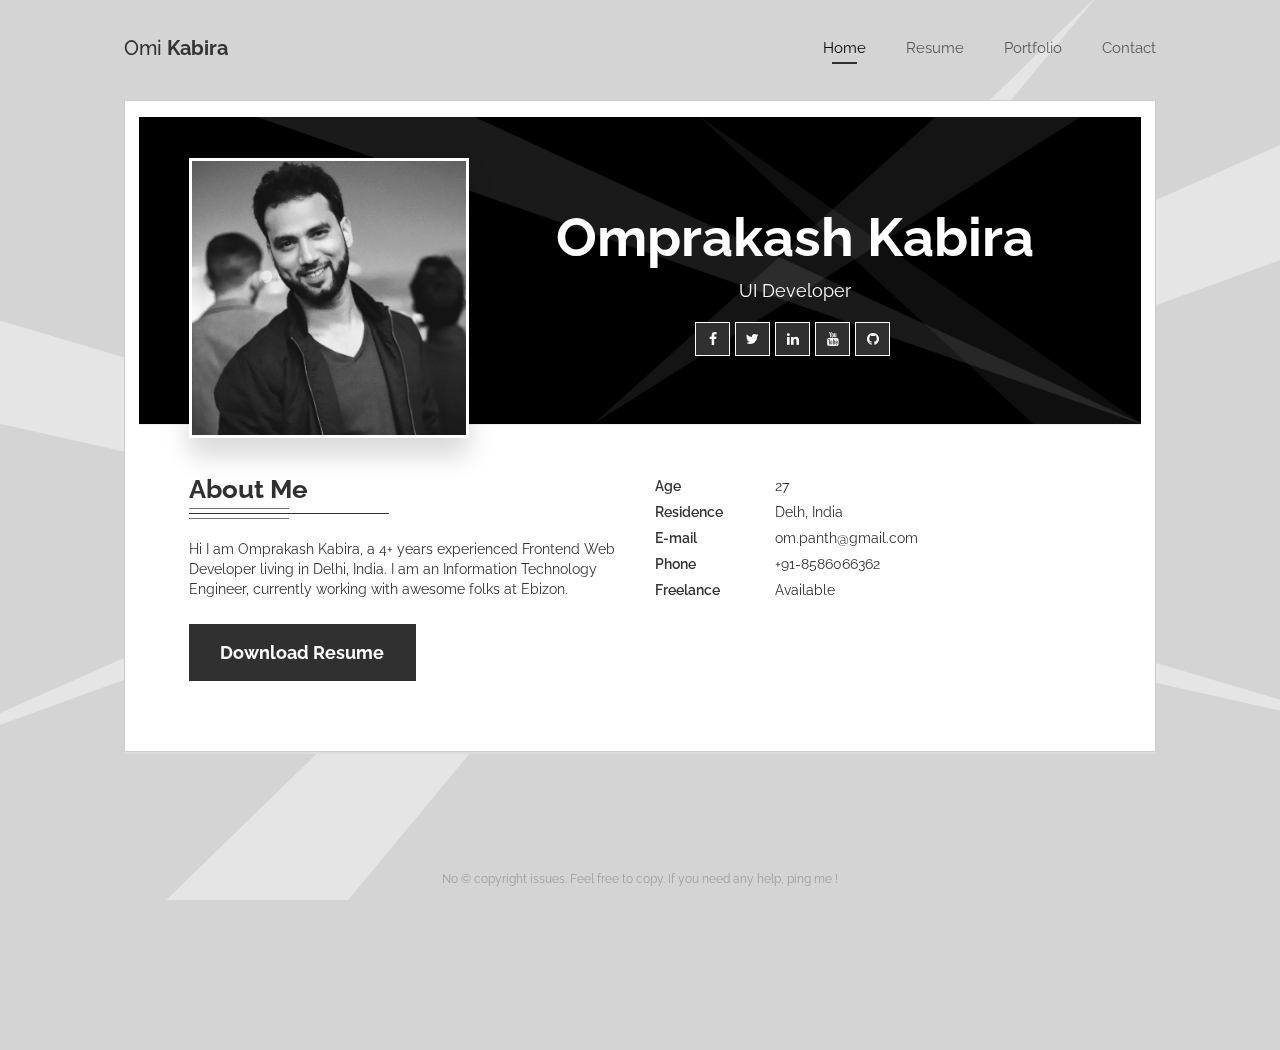
<file: index.html>
<!--

 ██████╗ ███╗   ███╗██╗    ██╗  ██╗ █████╗ ██████╗ ██╗██████╗  █████╗ 
██╔═══██╗████╗ ████║██║    ██║ ██╔╝██╔══██╗██╔══██╗██║██╔══██╗██╔══██╗
██║   ██║██╔████╔██║██║    █████╔╝ ███████║██████╔╝██║██████╔╝███████║
██║   ██║██║╚██╔╝██║██║    ██╔═██╗ ██╔══██║██╔══██╗██║██╔══██╗██╔══██║
╚██████╔╝██║ ╚═╝ ██║██║    ██║  ██╗██║  ██║██████╔╝██║██║  ██║██║  ██║

Well, That's just to draw you attention :) 

Greetings !

if (employer) {
  yes, I'm always looking for great opportunities;
}
else if (want a website) {
  ping me ! lets discuss how will I help you;
}
else if (female && single) {
  Sorry, I'm committed now :p
}
else if (geek) {
  hi, I love to be friends with like minded people.
  Message me, maybe we could help each other.
}
else {
  goto: omikabira.github.io/404
}

________________________________________________________________________________________

No copyright issues.
Feel free to copy anything and everything from this website.
If you need any help, ping me !
________________________________________________________________________________________

Cheers,
Omi Kabira
mailto: om.panth@gmail.com
________________________________________________________________________________________

I sincerely admit ! Not everything thing you saw on the website was developed by me from
scratch, most of it is my original creation otherwise some of the elements are inspired
or reproduced from the open source public code.

SSSssshhhhh!! The code starts below -->
<!DOCTYPE html>
<html lang="en" class="no-js">
<head>
  <meta charset="UTF-8" />
  <meta http-equiv="X-UA-Compatible" content="IE=edge"> 
  <title>Omi Kabira - Frontend UI Developer</title>
  <meta name="viewport" content="width=device-width, initial-scale=1, maximum-scale=1" />
  <meta name="description" content="Hello World, I'm a Freontend developer. If you want your own website or grow your business online then have a coffee with me" />
  <meta name="keywords" content="web development, web designing, youtube, javascript, tutorials, react, angular, website, seo, digital marketing, social media marketing, freelancer, delhi, india" />
  <meta name="author" content="Omi Kabira" />
  <link rel="shortcut icon" href="favicon.ico">

  <link rel="stylesheet" href="css/bootstrap.min.css" type="text/css">
  <link rel="stylesheet" href="css/normalize.css" type="text/css">
  <link rel="stylesheet" href="css/animate.css" type="text/css">
  <link rel="stylesheet" href="css/transition-animations.css" type="text/css">
  <link rel="stylesheet" href="css/owl.carousel.css" type="text/css">
  <link rel="stylesheet" href="css/magnific-popup.css" type="text/css">
  <link rel="stylesheet" href="css/main.css" type="text/css">

  <script src="js/jquery-2.1.3.min.js"></script>
  <script src="js/modernizr.custom.js"></script>

</head>

<body class="material-template">
  <!-- Loading animation -->
  <div class="preloader">
    <div class="preloader-animation">
      <div class="preloader-spinner">
      </div>
    </div>
  </div>
  <!-- /Loading animation -->

  <div id="page" class="page">
    <!-- Header -->
    <header id="site_header" class="header mobile-menu-hide">
      <div class="header-content">
        <div class="site-title-block mobile-hidden">
          <div class="site-title">Omi <strong>Kabira</strong></div>
        </div>

        <!-- Navigation -->
        <div class="site-nav">
          <!-- Main menu -->
          <ul id="nav" class="site-main-menu">
            <li>
              <a class="pt-trigger" href="#home" data-animation="62">Home</a><!-- href value = data-id without # of .pt-page. -->
            </li>
            <li>
              <a class="pt-trigger" href="#resume" data-animation="62">Resume</a>
            </li>

            <li>
              <a class="pt-trigger" href="#portfolio" data-animation="62">Portfolio</a>
            </li>
            <li>
              <a class="pt-trigger" href="#contact" data-animation="62">Contact</a>
            </li>
          </ul>
          <!-- /Main menu -->
        </div>
        <!-- Navigation -->
      </div>
    </header>
    <!-- /Header -->

    <!-- Mobile Header -->
    <div class="mobile-header mobile-visible">
      <div class="mobile-logo-container">
        <div class="mobile-site-title">Omi Kabira</div>
      </div>

      <a class="menu-toggle mobile-visible">
        <i class="fa fa-bars"></i>
      </a>
    </div>
    <!-- /Mobile Header -->

    <!-- Main Content -->
    <div id="main" class="site-main">
      <!-- Page changer wrapper -->
      <div class="pt-wrapper">
        <!-- Subpages -->
        <div class="subpages">

          <!-- Home Subpage -->
          <section class="pt-page" data-id="home">
            <div class="section-inner start-page-content">
              <div class="page-header">
                <div class="row">
                  <div class="col-sm-4 col-md-4 col-lg-4">
                    <div class="photo">
                      <img src="images/photo.jpg" alt="">
                    </div>
                  </div>

                  <div class="col-sm-8 col-md-8 col-lg-8">
                    <div class="title-block">
                      <h1>Omprakash Kabira</h1>
                      <div class="owl-carousel text-rotation">                                    
                        <div class="item">
                          <div class="sp-subtitle">UI Developer</div>
                        </div>
                        <div class="item">
                          <div class="sp-subtitle">Frontend Developer</div>
                        </div>
                      </div>
                    </div>

                    <div class="contact--social"> 
                      <ul> 
                        <li>
                          <a href="https://www.facebook.com/omikabira" target="_blank"><i class="fa fa-facebook"></i></a>
                        </li>
                        <li>
                          <a href="https://www.twitter.com/omi_kabira" target="_blank"><i class="fa fa-twitter"></i></a>
                        </li>
                        <li>
                          <a href="https://www.linkedin.com/in/omikabira" target="_blank"><i class="fa fa-linkedin"></i></a>
                        </li>>
                        <li>
                          <a href="#" target="_blank"><i class="fa fa-youtube"></i></a>
                        </li>
                        <li>
                          <a href="https://github.com/omikabira" target="_blank"><i class="fa fa-github"></i></a>
                        </li>
                      </ul> 
                    </div>
                  </div>
                </div>
              </div>

              <div class="page-content">
                <div class="row">

                  <div class="col-sm-6 col-md-6 col-lg-6">
                    <div class="about-me">
                      <div class="block-title">
                        <h3>About <strong>Me</strong></h3>
                      </div>
                      <p>Hi I am Omprakash Kabira, a 4+ years experienced Frontend Web Developer living in Delhi, India. I am an Information Technology Engineer, currently working with awesome folks at Ebizon.</p>
                    </div>
                    <div class="download-resume">
                      <a href="omprakash-resume.pdf" download class="btn btn-secondary">Download Resume</a>
                    </div>
                  </div>

                  <div class="col-sm-6 col-md-6 col-lg-6">
                    <ul class="info-list">
                      <li><span class="title">Age</span><span class="value">27</span></li>
                      <li><span class="title">Residence</span><span class="value">Delh, India</span></li>
                      <li><span class="title">E-mail</span><span class="value"><a href="mailto:om.panth@gmail.com">om.panth@gmail.com</a></span></li>
                      <li><span class="title">Phone</span><span class="value"><a href="https://api.whatsapp.com/send?phone=918586066362">+91-8586066362</a></span></li>
                      <li><span class="title">Freelance</span><span class="value available">Available</span></li>
                    </ul>
                  </div>

                </div>
              </div>
            </div>
          </section>
          <!-- End of Home Subpage -->

          <!-- Resume Subpage -->
          <section class="pt-page" data-id="resume">
            <div class="section-inner custom-page-content">
              <div class="page-header color-1">
                <h2>Resume</h2>
              </div>
              <div class="page-content">

                <div class="row">
                  <div class="col-sm-6 col-md-6 col-lg-6">
                    <div class="block">
                      <div class="block-title">
                        <h3>Education</h3>
                      </div>

                      <div class="timeline">
                        <!-- Education 1 -->
                        <div class="timeline-item">
                          <h4 class="item-title">Bachelor of Technology (IT)</h4>
                          <span class="item-period">2010-2014</span>
                          <span class="item-small">67.5%</span>
                          <p class="item-description">Northern India Engineering College, Delhi</p>
                        </div>
                        <!-- / Education 1 -->

                        <!-- Education 2 -->
                        <div class="timeline-item">
                          <h4 class="item-title">Higher Secondary Certificate </h4>
                          <span class="item-period">2009-2010</span>
                          <span class="item-small">75.2%</span>
                          <p class="item-description">Kendriya Vidyalaya Vigyan Vihar, Delhi</p>
                        </div>
                        <!-- / Education 2 -->

                        <!-- Education 3 -->
                        <div class="timeline-item">
                          <h4 class="item-title">Secondary  Secondary Certificate </h4>
                          <span class="item-period">2007-2008</span>
                          <span class="item-small">68.6%</span>
                          <p class="item-description">Kendriya Vidyalaya Vigyan Vihar, Delhi</p>
                        </div>
                        <!-- / Education 3 -->
                      </div>
                    </div>
                  </div>

                  <div class="col-sm-6 col-md-6 col-lg-6">
                    <div class="block">
                      <div class="block-title">
                        <h3>Experience</h3>
                      </div>

                      <div class="timeline">
                        <!-- Experience 1 -->
                        <div class="timeline-item">
                          <h4 class="item-title">Frontend Developer</h4>
                          <span class="item-period">Dec 2018 - Current</span>
                          <p class="item-description">Ebizon</p>
                        </div>
                        <!-- / Experience 1 -->

                        <!-- Experience 2 -->
                        <div class="timeline-item">
                          <h4 class="item-title">UI/UX Developer </h4>
                          <span class="item-period">Aug 2017 - Nov 2018</span>
                          <p class="item-description">Media India Group</p>


                        </div>
                        <!-- / Experience 2 -->

                        <!-- Experience 3 -->
                        <div class="timeline-item">
                          <h4 class="item-title">UI/UX Developer</h4>
                          <span class="item-period">Dec 2016 - July 2017</span>
                          <p class="item-description">AE Dimensions Private Limited</p>

                        </div>
                        <!-- / Experience 3 -->

                        <!-- Experience 4 -->
                        <div class="timeline-item">
                          <h4 class="item-title">Web Developer</h4>
                          <span class="item-period">May 2016 - Oct 2017</span>
                          <p class="item-description">Airnet Web Design</p>

                        </div>
                        <!-- / Experience 4 -->
                      </div>
                    </div>
                  </div>
                </div>

                <div class="row">
                  <div class="col-sm-12 col-md-12 col-lg-12">
                    <div class="block">
                      <div class="block-title">
                        <h3>Coding <span>Skills</span></h3>
                      </div>

                      <div class="row">
                        <div class="col-md-6">
                          <div class="skills-info">
                            <h4>HTML5</h4>                               
                            <div class="skill-container">
                              <div class="skill-percentage skill-6"></div>
                            </div>

                            <h4>CSS3/SASS</h4>
                            <div class="skill-container">
                              <div class="skill-percentage skill-6"></div>
                            </div>

                            <h4>JavaScript</h4>
                            <div class="skill-container">
                              <div class="skill-percentage skill-5"></div>
                            </div> 
                            <h4>jQuery</h4>
                            <div class="skill-container">
                              <div class="skill-percentage skill-5"></div>
                            </div> 
                            
                          </div>
                        </div>
                        <div class="col-md-6">
                          <div class="skills-info">
                            <h4>React JS</h4>
                            <div class="skill-container">
                              <div class="skill-percentage skill-3"></div>
                            </div> 
                            <h4>React Native</h4>
                            <div class="skill-container">
                              <div class="skill-percentage skill-3"></div>
                            </div> 
                            <h4>Wordpress</h4>
                            <div class="skill-container">
                              <div class="skill-percentage skill-5"></div>
                            </div> 
                            <h4>Laravel</h4>
                            <div class="skill-container">
                              <div class="skill-percentage skill-3"></div>
                            </div> 
                            
                          </div>
                        </div>

                      </div>

                    </div>
                  </div>
                </div>

                <!-- Download Resume Button -->
                <div class="row">
                  <div class="col-sm-12 col-md-12 col-lg-12">
                    <div class="block">
                      <div class="center download-resume">
                        <a href="omprakash-resume.pdf" download class="btn btn-secondary">Download Resume</a>
                      </div>
                    </div>
                  </div>
                </div>
                <!-- End of Download Resume Button -->

              </div>
            </div>
          </section>
          <!-- End of Resume Subpage -->

          <!-- Portfolio Subpage -->
          <section class="pt-page" data-id="portfolio">
            <div class="section-inner custom-page-content">
              <div class="page-header color-1">
                <h2>Portfolio</h2>
              </div>
              <div class="page-content">

                <!-- Portfolio Content -->
                <div class="portfolio-content">

                  <!-- Portfolio filter -->
<!--                   <ul id="portfolio_filters" class="portfolio-filters">
                    <li class="active">
                      <a class="filter btn btn-sm btn-link active" data-group="all">All</a>
                    </li>
                    <li>
                      <a class="filter btn btn-sm btn-link" data-group="media">Media</a>
                    </li>
                    <li>
                      <a class="filter btn btn-sm btn-link" data-group="illustration">Illustration</a>
                    </li>
                    <li>
                      <a class="filter btn btn-sm btn-link" data-group="video">Video</a>
                    </li>
                  </ul> -->
                  <!-- End of Portfolio filter -->

                  <!-- Portfolio Grid -->
                  <div id="portfolio_grid" class="portfolio-grid portfolio-masonry masonry-grid-3">

                    <!-- Portfolio Item 1 -->
                    <figure class="item" data-groups='["all", "media"]'>
                      <a class="ajax-page-load" href="portfolio-1.html">
                        <img src="images/portfolio/airindia.png" alt="">
                        <div>
                          <h5 class="name">Airindia France</h5>
                          <small>www.airindi.fr</small>
                          <i class="fa fa-file-text-o"></i>
                        </div>
                      </a>
                    </figure>
                    <!-- /Portfolio Item 1 -->
                    <figure class="item" data-groups='["all", "media"]'>
                      <a class="ajax-page-load" href="portfolio-2.html">
                        <img src="images/portfolio/gurunanakcollege.png" alt="">
                        <div>
                          <h5 class="name">Guru Nanak College, Chennai</h5>
                          <small>www.gurunanakcollege.edu.in</small>
                          <i class="fa fa-file-text-o"></i>
                        </div>
                      </a>
                    </figure>

                    <figure class="item" data-groups='["all", "media"]'>
                      <a class="ajax-page-load" href="portfolio-3.html">
                        <img src="images/portfolio/humandesign.png" alt="">
                        <div>
                          <h5 class="name">Human Design</h5>
                          <small> www.humandesignforusall.com</small>
                          <i class="fa fa-file-text-o"></i>
                        </div>
                      </a>
                    </figure>

                    <figure class="item" data-groups='["all", "media"]'>
                      <a class="ajax-page-load" href="portfolio-4.html">
                        <img src="images/portfolio/marideal.png" alt="">
                        <div>
                          <h5 class="name">Marideal App</h5>
                          <small>https://www.marideal.mu/</small>
                          <i class="fa fa-file-text-o"></i>
                        </div>
                      </a>
                    </figure>



                    <figure class="item" data-groups='["all", "media"]'>
                      <a class="ajax-page-load" href="portfolio-5.html">
                        <img src="images/portfolio/journeeinternationaleduyoga.png" alt="">
                        <div>
                          <h5 class="name">Journée Internationale du Yoga</h5>
                          <small> www.journeeinternationaleduyoga.com</small>
                          <i class="fa fa-file-text-o"></i>
                        </div>
                      </a>
                    </figure>


                    <figure class="item" data-groups='["all", "media"]'>
                      <a class="ajax-page-load" href="portfolio-6.html">
                        <img src="images/portfolio/vetopropac.png" alt="">
                        <div>
                          <h5 class="name">Veto Pro Pac</h5>
                          <small> www.vetopropac.com</small>
                          <i class="fa fa-file-text-o"></i>
                        </div>
                      </a>
                    </figure>

                    <figure class="item" data-groups='["all", "media"]'>
                      <a class="ajax-page-load" href="portfolio-7.html">
                        <img src="images/portfolio/westwind.png" alt="">
                        <div>
                          <h5 class="name">West Wind</h5>
                          <small> www.westwind.in</small>
                          <i class="fa fa-file-text-o"></i>
                        </div>
                      </a>
                    </figure>

                    <figure class="item" data-groups='["all", "media"]'>
                      <a class="ajax-page-load" href="portfolio-8.html">
                        <img src="images/portfolio/mig.png" alt="">
                        <div>
                          <h5 class="name">Media India Group</h5>
                          <small> www.mediaindia.eu</small>
                          <i class="fa fa-file-text-o"></i>
                        </div>
                      </a>
                    </figure>

                    <figure class="item" data-groups='["all", "media"]'>
                      <a class="ajax-page-load" href="portfolio-9.html">
                        <img src="images/portfolio/learnbase.png" alt="">
                        <div>
                          <h5 class="name">Learnbase</h5>
                          <small> www.learnbase.com</small>
                          <i class="fa fa-file-text-o"></i>
                        </div>
                      </a>
                    </figure>


                  </div>
                  <!-- /Portfolio Grid -->

                </div>
                <!-- /Portfolio Content -->
              </div>
            </div>
          </section>
          <!-- /Portfolio Subpage -->

          <!-- Contact Subpage -->
          <section class="pt-page" data-id="contact">
            <div class="section-inner custom-page-content">
              <div class="page-header color-1">
                <h2>Contact</h2>
              </div>
              <div class="page-content">

                <div class="row">
                  <div class="col-sm-6 col-md-6">
                    <div class="block-title">
                      <h3>Get in <span>Touch</span></h3>
                    </div>

                    <div class="contact-info-block">
                      <div class="ci-icon">
                        <i class="fa fa-map-marker"></i>
                      </div>
                      <div class="ci-text">
                        <h5>Delhi, India</h5>
                      </div>
                    </div>
                    <div class="contact-info-block">
                      <div class="ci-icon">
                        <i class="fa fa-envelope"></i>
                      </div>
                      <div class="ci-text">
                        <h5>om.panth@gmail.com</h5>
                      </div>
                    </div>
                    <div class="contact-info-block">
                      <div class="ci-icon">
                        <i class="fa fa-phone"></i>
                      </div>
                      <div class="ci-text">
                        <h5>+91 8586066362</h5>
                      </div>
                    </div>
                    <div class="contact-info-block">
                      <div class="ci-icon">
                        <i class="fa fa-check"></i>
                      </div>
                      <div class="ci-text">
                        <h5>Freelance Available</h5>
                      </div>
                    </div>
                  </div>

                  <div class="col-sm-6 col-md-6">
                    <div class="block-title">
                      <h3>Coffee <strong>With Me</strong></h3>
                    </div>
                    <h2>I am always excited to work on some awesome projects. Message me and let's discuss over coffee.</h2>
                    <br>
                    <a href="https://api.whatsapp.com/send?phone=918586066362" class="btn btn-secondary">Send Message</a>
                  </div>
                </div>
              </div>
            </div>
          </section>
          <!-- End Contact Subpage -->

        </div>
      </div>
      <!-- /Page changer wrapper -->
    </div>
    <!-- /Main Content -->
  </div>
  <footer>
    <div class="copyrights">No © copyright issues. Feel free to copy. If you need any help, ping me !</div>
  </footer>

  <script type="text/javascript" src="js/bootstrap.min.js"></script>
  <script type="text/javascript" src="js/pages-switcher.js"></script>
  <script type="text/javascript" src="js/imagesloaded.pkgd.min.js"></script>
  <script type="text/javascript" src="js/validator.js"></script>
  <script type="text/javascript" src="js/jquery.shuffle.min.js"></script>
  <script type="text/javascript" src="js/masonry.pkgd.min.js"></script>
  <script type="text/javascript" src="js/owl.carousel.min.js"></script>
  <script type="text/javascript" src="js/jquery.magnific-popup.min.js"></script>
  <script type="text/javascript" src="js/jquery.hoverdir.js"></script>
  <script type="text/javascript" src="js/main.js"></script>
</body>
</html>
</file>
<file: css/transition-animations.css>
/* animation sets */

/* move from / to  */

.pt-page-moveToLeft {
	-webkit-animation: moveToLeft .6s ease both;
	animation: moveToLeft .6s ease both;
}

.pt-page-moveFromLeft {
	-webkit-animation: moveFromLeft .6s ease both;
	animation: moveFromLeft .6s ease both;
}

.pt-page-moveToRight {
	-webkit-animation: moveToRight .6s ease both;
	animation: moveToRight .6s ease both;
}

.pt-page-moveFromRight {
	-webkit-animation: moveFromRight .6s ease both;
	animation: moveFromRight .6s ease both;
}

.pt-page-moveToTop {
	-webkit-animation: moveToTop .6s ease both;
	animation: moveToTop .6s ease both;
}

.pt-page-moveFromTop {
	-webkit-animation: moveFromTop .6s ease both;
	animation: moveFromTop .6s ease both;
}

.pt-page-moveToBottom {
	-webkit-animation: moveToBottom .6s ease both;
	animation: moveToBottom .6s ease both;
}

.pt-page-moveFromBottom {
	-webkit-animation: moveFromBottom .6s ease both;
	animation: moveFromBottom .6s ease both;
}

/* fade */

.pt-page-fade {
	-webkit-animation: fade .7s ease both;
	animation: fade .7s ease both;
}

/* move from / to and fade */

.pt-page-moveToLeftFade {
	-webkit-animation: moveToLeftFade .7s ease both;
	animation: moveToLeftFade .7s ease both;
}

.pt-page-moveFromLeftFade {
	-webkit-animation: moveFromLeftFade .7s ease both;
	animation: moveFromLeftFade .7s ease both;
}

.pt-page-moveToRightFade {
	-webkit-animation: moveToRightFade .7s ease both;
	animation: moveToRightFade .7s ease both;
}

.pt-page-moveFromRightFade {
	-webkit-animation: moveFromRightFade .7s ease both;
	animation: moveFromRightFade .7s ease both;
}

.pt-page-moveToTopFade {
	-webkit-animation: moveToTopFade .7s ease both;
	animation: moveToTopFade .7s ease both;
}

.pt-page-moveFromTopFade {
	-webkit-animation: moveFromTopFade .7s ease both;
	animation: moveFromTopFade .7s ease both;
}

.pt-page-moveToBottomFade {
	-webkit-animation: moveToBottomFade .7s ease both;
	animation: moveToBottomFade .7s ease both;
}

.pt-page-moveFromBottomFade {
	-webkit-animation: moveFromBottomFade .7s ease both;
	animation: moveFromBottomFade .7s ease both;
}

/* move to with different easing */

.pt-page-moveToLeftEasing {
	-webkit-animation: moveToLeft .7s ease-in-out both;
	animation: moveToLeft .7s ease-in-out both;
}
.pt-page-moveToRightEasing {
	-webkit-animation: moveToRight .7s ease-in-out both;
	animation: moveToRight .7s ease-in-out both;
}
.pt-page-moveToTopEasing {
	-webkit-animation: moveToTop .7s ease-in-out both;
	animation: moveToTop .7s ease-in-out both;
}
.pt-page-moveToBottomEasing {
	-webkit-animation: moveToBottom .7s ease-in-out both;
	animation: moveToBottom .7s ease-in-out both;
}

/********************************* keyframes **************************************/

/* move from / to  */

@-webkit-keyframes moveToLeft {
	from { }
	to { -webkit-transform: translateX(-100%); }
}
@keyframes moveToLeft {
	from { }
	to { -webkit-transform: translateX(-100%); transform: translateX(-100%); }
}

@-webkit-keyframes moveFromLeft {
	from { -webkit-transform: translateX(-100%); }
}
@keyframes moveFromLeft {
	from { -webkit-transform: translateX(-100%); transform: translateX(-100%); }
}

@-webkit-keyframes moveToRight { 
	from { }
	to { -webkit-transform: translateX(100%); }
}
@keyframes moveToRight { 
	from { }
	to { -webkit-transform: translateX(100%); transform: translateX(100%); }
}

@-webkit-keyframes moveFromRight {
	from { -webkit-transform: translateX(100%); }
}
@keyframes moveFromRight {
	from { -webkit-transform: translateX(100%); transform: translateX(100%); }
}

@-webkit-keyframes moveToTop {
	from { }
	to { -webkit-transform: translateY(-100%); }
}
@keyframes moveToTop {
	from { }
	to { -webkit-transform: translateY(-100%); transform: translateY(-100%); }
}

@-webkit-keyframes moveFromTop {
	from { -webkit-transform: translateY(-100%); }
}
@keyframes moveFromTop {
	from { -webkit-transform: translateY(-100%); transform: translateY(-100%); }
}

@-webkit-keyframes moveToBottom {
	from { }
	to { -webkit-transform: translateY(100%); }
}
@keyframes moveToBottom {
	from { }
	to { -webkit-transform: translateY(100%); transform: translateY(100%); }
}

@-webkit-keyframes moveFromBottom {
	from { -webkit-transform: translateY(100%); }
}
@keyframes moveFromBottom {
	from { -webkit-transform: translateY(100%); transform: translateY(100%); }
}

/* fade */

@-webkit-keyframes fade {
	from { }
	to { opacity: 0.3; }
}
@keyframes fade {
	from { }
	to { opacity: 0.3; }
}

/* move from / to and fade */

@-webkit-keyframes moveToLeftFade {
	from { }
	to { opacity: 0.3; -webkit-transform: translateX(-100%); }
}
@keyframes moveToLeftFade {
	from { }
	to { opacity: 0.3; -webkit-transform: translateX(-100%); transform: translateX(-100%); }
}

@-webkit-keyframes moveFromLeftFade {
	from { opacity: 0.3; -webkit-transform: translateX(-100%); }
}
@keyframes moveFromLeftFade {
	from { opacity: 0.3; -webkit-transform: translateX(-100%); transform: translateX(-100%); }
}

@-webkit-keyframes moveToRightFade {
	from { }
	to { opacity: 0.3; -webkit-transform: translateX(100%); }
}
@keyframes moveToRightFade {
	from { }
	to { opacity: 0.3; -webkit-transform: translateX(100%); transform: translateX(100%); }
}

@-webkit-keyframes moveFromRightFade {
	from { opacity: 0.3; -webkit-transform: translateX(100%); }
}
@keyframes moveFromRightFade {
	from { opacity: 0.3; -webkit-transform: translateX(100%); transform: translateX(100%); }
}

@-webkit-keyframes moveToTopFade {
	from { }
	to { opacity: 0.3; -webkit-transform: translateY(-100%); }
}
@keyframes moveToTopFade {
	from { }
	to { opacity: 0.3; -webkit-transform: translateY(-100%); transform: translateY(-100%); }
}

@-webkit-keyframes moveFromTopFade {
	from { opacity: 0.3; -webkit-transform: translateY(-100%); }
}
@keyframes moveFromTopFade {
	from { opacity: 0.3; -webkit-transform: translateY(-100%); transform: translateY(-100%); }
}

@-webkit-keyframes moveToBottomFade {
	from { }
	to { opacity: 0.3; -webkit-transform: translateY(100%); }
}
@keyframes moveToBottomFade {
	from { }
	to { opacity: 0.3; -webkit-transform: translateY(100%); transform: translateY(100%); }
}

@-webkit-keyframes moveFromBottomFade {
	from { opacity: 0.3; -webkit-transform: translateY(100%); }
}
@keyframes moveFromBottomFade {
	from { opacity: 0.3; -webkit-transform: translateY(100%); transform: translateY(100%); }
}

/* scale and fade */

.pt-page-scaleDown {
	-webkit-animation: scaleDown .7s ease both;
	animation: scaleDown .7s ease both;
}

.pt-page-scaleUp {
	-webkit-animation: scaleUp .7s ease both;
	animation: scaleUp .7s ease both;
}

.pt-page-scaleUpDown {
	-webkit-animation: scaleUpDown .5s ease both;
	animation: scaleUpDown .5s ease both;
}

.pt-page-scaleDownUp {
	-webkit-animation: scaleDownUp .5s ease both;
	animation: scaleDownUp .5s ease both;
}

.pt-page-scaleDownCenter {
	-webkit-animation: scaleDownCenter .4s ease-in both;
	animation: scaleDownCenter .4s ease-in both;
}

.pt-page-scaleUpCenter {
	-webkit-animation: scaleUpCenter .4s ease-out both;
	animation: scaleUpCenter .4s ease-out both;
}

/********************************* keyframes **************************************/

/* scale and fade */

@-webkit-keyframes scaleDown {
	from { }
	to { opacity: 0; -webkit-transform: scale(.8); }
}
@keyframes scaleDown {
	from { }
	to { opacity: 0; -webkit-transform: scale(.8); transform: scale(.8); }
}

@-webkit-keyframes scaleUp {
	from { opacity: 0; -webkit-transform: scale(.8); }
}
@keyframes scaleUp {
	from { opacity: 0; -webkit-transform: scale(.8); transform: scale(.8); }
}

@-webkit-keyframes scaleUpDown {
	from { opacity: 0; -webkit-transform: scale(1.2); }
}
@keyframes scaleUpDown {
	from { opacity: 0; -webkit-transform: scale(1.2); transform: scale(1.2); }
}

@-webkit-keyframes scaleDownUp {
	from { }
	to { opacity: 0; -webkit-transform: scale(1.2); }
}
@keyframes scaleDownUp {
	from { }
	to { opacity: 0; -webkit-transform: scale(1.2); transform: scale(1.2); }
}

@-webkit-keyframes scaleDownCenter {
	from { }
	to { opacity: 0; -webkit-transform: scale(.7); }
}
@keyframes scaleDownCenter {
	from { }
	to { opacity: 0; -webkit-transform: scale(.7); transform: scale(.7); }
}

@-webkit-keyframes scaleUpCenter {
	from { opacity: 0; -webkit-transform: scale(.7); }
}
@keyframes scaleUpCenter {
	from { opacity: 0; -webkit-transform: scale(.7); transform: scale(.7); }
}

/* rotate sides first and scale */

.pt-page-rotateRightSideFirst {
	-webkit-transform-origin: 0% 50%;
	transform-origin: 0% 50%;
	-webkit-animation: rotateRightSideFirst .8s both ease-in;
	animation: rotateRightSideFirst .8s both ease-in;
}
.pt-page-rotateLeftSideFirst {
	-webkit-transform-origin: 100% 50%;
	transform-origin: 100% 50%;
	-webkit-animation: rotateLeftSideFirst .8s both ease-in;
	animation: rotateLeftSideFirst .8s both ease-in;
}
.pt-page-rotateTopSideFirst {
	-webkit-transform-origin: 50% 100%;
	transform-origin: 50% 100%;
	-webkit-animation: rotateTopSideFirst .8s both ease-in;
	animation: rotateTopSideFirst .8s both ease-in;
}
.pt-page-rotateBottomSideFirst {
	-webkit-transform-origin: 50% 0%;
	transform-origin: 50% 0%;
	-webkit-animation: rotateBottomSideFirst .8s both ease-in;
	animation: rotateBottomSideFirst .8s both ease-in;
}

/* flip */

.pt-page-flipOutRight {
	-webkit-transform-origin: 50% 50%;
	transform-origin: 50% 50%;
	-webkit-animation: flipOutRight .5s both ease-in;
	animation: flipOutRight .5s both ease-in;
}
.pt-page-flipInLeft {
	-webkit-transform-origin: 50% 50%;
	transform-origin: 50% 50%;
	-webkit-animation: flipInLeft .5s both ease-out;
	animation: flipInLeft .5s both ease-out;
}
.pt-page-flipOutLeft {
	-webkit-transform-origin: 50% 50%;
	transform-origin: 50% 50%;
	-webkit-animation: flipOutLeft .5s both ease-in;
	animation: flipOutLeft .5s both ease-in;
}
.pt-page-flipInRight {
	-webkit-transform-origin: 50% 50%;
	transform-origin: 50% 50%;
	-webkit-animation: flipInRight .5s both ease-out;
	animation: flipInRight .5s both ease-out;
}
.pt-page-flipOutTop {
	-webkit-transform-origin: 50% 50%;
	transform-origin: 50% 50%;
	-webkit-animation: flipOutTop .5s both ease-in;
	animation: flipOutTop .5s both ease-in;
}
.pt-page-flipInBottom {
	-webkit-transform-origin: 50% 50%;
	transform-origin: 50% 50%;
	-webkit-animation: flipInBottom .5s both ease-out;
	animation: flipInBottom .5s both ease-out;
}
.pt-page-flipOutBottom {
	-webkit-transform-origin: 50% 50%;
	transform-origin: 50% 50%;
	-webkit-animation: flipOutBottom .5s both ease-in;
	animation: flipOutBottom .5s both ease-in;
}
.pt-page-flipInTop {
	-webkit-transform-origin: 50% 50%;
	transform-origin: 50% 50%;
	-webkit-animation: flipInTop .5s both ease-out;
	animation: flipInTop .5s both ease-out;
}

/* rotate fall */

.pt-page-rotateFall {
	-webkit-transform-origin: 0% 0%;
	transform-origin: 0% 0%;
	-webkit-animation: rotateFall 1s both ease-in;
	animation: rotateFall 1s both ease-in;
}

/* rotate newspaper */
.pt-page-rotateOutNewspaper {
	-webkit-transform-origin: 50% 50%;
	transform-origin: 50% 50%;
	-webkit-animation: rotateOutNewspaper .5s both ease-in;
	animation: rotateOutNewspaper .5s both ease-in;
}
.pt-page-rotateInNewspaper {
	-webkit-transform-origin: 50% 50%;
	transform-origin: 50% 50%;
	-webkit-animation: rotateInNewspaper .5s both ease-out;
	animation: rotateInNewspaper .5s both ease-out;
}

/* push */
.pt-page-rotatePushLeft {
	-webkit-transform-origin: 0% 50%;
	transform-origin: 0% 50%;
	-webkit-animation: rotatePushLeft .8s both ease;
	animation: rotatePushLeft .8s both ease;
}
.pt-page-rotatePushRight {
	-webkit-transform-origin: 100% 50%;
	transform-origin: 100% 50%;
	-webkit-animation: rotatePushRight .8s both ease;
	animation: rotatePushRight .8s both ease;
}
.pt-page-rotatePushTop {
	-webkit-transform-origin: 50% 0%;
	transform-origin: 50% 0%;
	-webkit-animation: rotatePushTop .8s both ease;
	animation: rotatePushTop .8s both ease;
}
.pt-page-rotatePushBottom {
	-webkit-transform-origin: 50% 100%;
	transform-origin: 50% 100%;
	-webkit-animation: rotatePushBottom .8s both ease;
	animation: rotatePushBottom .8s both ease;
}

/* pull */
.pt-page-rotatePullRight {
	-webkit-transform-origin: 100% 50%;
	transform-origin: 100% 50%;
	-webkit-animation: rotatePullRight .5s both ease;
	animation: rotatePullRight .5s both ease;
}
.pt-page-rotatePullLeft {
	-webkit-transform-origin: 0% 50%;
	transform-origin: 0% 50%;
	-webkit-animation: rotatePullLeft .5s both ease;
	animation: rotatePullLeft .5s both ease;
}
.pt-page-rotatePullTop {
	-webkit-transform-origin: 50% 0%;
	transform-origin: 50% 0%;
	-webkit-animation: rotatePullTop .5s both ease;
	animation: rotatePullTop .5s both ease;
}
.pt-page-rotatePullBottom {
	-webkit-transform-origin: 50% 100%;
	transform-origin: 50% 100%;
	-webkit-animation: rotatePullBottom .5s both ease;
	animation: rotatePullBottom .5s both ease;
}

/* fold */
.pt-page-rotateFoldRight {
	-webkit-transform-origin: 0% 50%;
	transform-origin: 0% 50%;
	-webkit-animation: rotateFoldRight .7s both ease;
	animation: rotateFoldRight .7s both ease;
}
.pt-page-rotateFoldLeft {
	-webkit-transform-origin: 100% 50%;
	transform-origin: 100% 50%;
	-webkit-animation: rotateFoldLeft .7s both ease;
	animation: rotateFoldLeft .7s both ease;
}
.pt-page-rotateFoldTop {
	-webkit-transform-origin: 50% 100%;
	transform-origin: 50% 100%;
	-webkit-animation: rotateFoldTop .7s both ease;
	animation: rotateFoldTop .7s both ease;
}
.pt-page-rotateFoldBottom {
	-webkit-transform-origin: 50% 0%;
	transform-origin: 50% 0%;
	-webkit-animation: rotateFoldBottom .7s both ease;
	animation: rotateFoldBottom .7s both ease;
}

/* unfold */
.pt-page-rotateUnfoldLeft {
	-webkit-transform-origin: 100% 50%;
	transform-origin: 100% 50%;
	-webkit-animation: rotateUnfoldLeft .7s both ease;
	animation: rotateUnfoldLeft .7s both ease;
}
.pt-page-rotateUnfoldRight {
	-webkit-transform-origin: 0% 50%;
	transform-origin: 0% 50%;
	-webkit-animation: rotateUnfoldRight .7s both ease;
	animation: rotateUnfoldRight .7s both ease;
}
.pt-page-rotateUnfoldTop {
	-webkit-transform-origin: 50% 100%;
	transform-origin: 50% 100%;
	-webkit-animation: rotateUnfoldTop .7s both ease;
	animation: rotateUnfoldTop .7s both ease;
}
.pt-page-rotateUnfoldBottom {
	-webkit-transform-origin: 50% 0%;
	transform-origin: 50% 0%;
	-webkit-animation: rotateUnfoldBottom .7s both ease;
	animation: rotateUnfoldBottom .7s both ease;
}

/* room walls */
.pt-page-rotateRoomLeftOut {
	-webkit-transform-origin: 100% 50%;
	transform-origin: 100% 50%;
	-webkit-animation: rotateRoomLeftOut .8s both ease;
	animation: rotateRoomLeftOut .8s both ease;
}
.pt-page-rotateRoomLeftIn {
	-webkit-transform-origin: 0% 50%;
	transform-origin: 0% 50%;
	-webkit-animation: rotateRoomLeftIn .8s both ease;
	animation: rotateRoomLeftIn .8s both ease;
}
.pt-page-rotateRoomRightOut {
	-webkit-transform-origin: 0% 50%;
	transform-origin: 0% 50%;
	-webkit-animation: rotateRoomRightOut .8s both ease;
	animation: rotateRoomRightOut .8s both ease;
}
.pt-page-rotateRoomRightIn {
	-webkit-transform-origin: 100% 50%;
	transform-origin: 100% 50%;
	-webkit-animation: rotateRoomRightIn .8s both ease;
	animation: rotateRoomRightIn .8s both ease;
}
.pt-page-rotateRoomTopOut {
	-webkit-transform-origin: 50% 100%;
	transform-origin: 50% 100%;
	-webkit-animation: rotateRoomTopOut .8s both ease;
	animation: rotateRoomTopOut .8s both ease;
}
.pt-page-rotateRoomTopIn {
	-webkit-transform-origin: 50% 0%;
	transform-origin: 50% 0%;
	-webkit-animation: rotateRoomTopIn .8s both ease;
	animation: rotateRoomTopIn .8s both ease;
}
.pt-page-rotateRoomBottomOut {
	-webkit-transform-origin: 50% 0%;
	transform-origin: 50% 0%;
	-webkit-animation: rotateRoomBottomOut .8s both ease;
	animation: rotateRoomBottomOut .8s both ease;
}
.pt-page-rotateRoomBottomIn {
	-webkit-transform-origin: 50% 100%;
	transform-origin: 50% 100%;
	-webkit-animation: rotateRoomBottomIn .8s both ease;
	animation: rotateRoomBottomIn .8s both ease;
}

/* cube */
.pt-page-rotateCubeLeftOut {
	-webkit-transform-origin: 100% 50%;
	transform-origin: 100% 50%;
	-webkit-animation: rotateCubeLeftOut .6s both ease-in;
	animation: rotateCubeLeftOut .6s both ease-in;
}
.pt-page-rotateCubeLeftIn {
	-webkit-transform-origin: 0% 50%;
	transform-origin: 0% 50%;
	-webkit-animation: rotateCubeLeftIn .6s both ease-in;
	animation: rotateCubeLeftIn .6s both ease-in;
}
.pt-page-rotateCubeRightOut {
	-webkit-transform-origin: 0% 50%;
	transform-origin: 0% 50%;
	-webkit-animation: rotateCubeRightOut .6s both ease-in;
	animation: rotateCubeRightOut .6s both ease-in;
}
.pt-page-rotateCubeRightIn {
	-webkit-transform-origin: 100% 50%;
	transform-origin: 100% 50%;
	-webkit-animation: rotateCubeRightIn .6s both ease-in;
	animation: rotateCubeRightIn .6s both ease-in;
}
.pt-page-rotateCubeTopOut {
	-webkit-transform-origin: 50% 100%;
	transform-origin: 50% 100%;
	-webkit-animation: rotateCubeTopOut .6s both ease-in;
	animation: rotateCubeTopOut .6s both ease-in;
}
.pt-page-rotateCubeTopIn {
	-webkit-transform-origin: 50% 0%;
	transform-origin: 50% 0%;
	-webkit-animation: rotateCubeTopIn .6s both ease-in;
	animation: rotateCubeTopIn .6s both ease-in;
}
.pt-page-rotateCubeBottomOut {
	-webkit-transform-origin: 50% 0%;
	transform-origin: 50% 0%;
	-webkit-animation: rotateCubeBottomOut .6s both ease-in;
	animation: rotateCubeBottomOut .6s both ease-in;
}
.pt-page-rotateCubeBottomIn {
	-webkit-transform-origin: 50% 100%;
	transform-origin: 50% 100%;
	-webkit-animation: rotateCubeBottomIn .6s both ease-in;
	animation: rotateCubeBottomIn .6s both ease-in;
}

/* carousel */
.pt-page-rotateCarouselLeftOut {
	-webkit-transform-origin: 100% 50%;
	transform-origin: 100% 50%;
	-webkit-animation: rotateCarouselLeftOut .8s both ease;
	animation: rotateCarouselLeftOut .8s both ease;
}
.pt-page-rotateCarouselLeftIn {
	-webkit-transform-origin: 0% 50%;
	transform-origin: 0% 50%;
	-webkit-animation: rotateCarouselLeftIn .8s both ease;
	animation: rotateCarouselLeftIn .8s both ease;
}
.pt-page-rotateCarouselRightOut {
	-webkit-transform-origin: 0% 50%;
	transform-origin: 0% 50%;
	-webkit-animation: rotateCarouselRightOut .8s both ease;
	animation: rotateCarouselRightOut .8s both ease;
}
.pt-page-rotateCarouselRightIn {
	-webkit-transform-origin: 100% 50%;
	transform-origin: 100% 50%;
	-webkit-animation: rotateCarouselRightIn .8s both ease;
	animation: rotateCarouselRightIn .8s both ease;
}
.pt-page-rotateCarouselTopOut {
	-webkit-transform-origin: 50% 100%;
	transform-origin: 50% 100%;
	-webkit-animation: rotateCarouselTopOut .8s both ease;
	animation: rotateCarouselTopOut .8s both ease;
}
.pt-page-rotateCarouselTopIn {
	-webkit-transform-origin: 50% 0%;
	transform-origin: 50% 0%;
	-webkit-animation: rotateCarouselTopIn .8s both ease;
	animation: rotateCarouselTopIn .8s both ease;
}
.pt-page-rotateCarouselBottomOut {
	-webkit-transform-origin: 50% 0%;
	transform-origin: 50% 0%;
	-webkit-animation: rotateCarouselBottomOut .8s both ease;
	animation: rotateCarouselBottomOut .8s both ease;
}
.pt-page-rotateCarouselBottomIn {
	-webkit-transform-origin: 50% 100%;
	transform-origin: 50% 100%;
	-webkit-animation: rotateCarouselBottomIn .8s both ease;
	animation: rotateCarouselBottomIn .8s both ease;
}

/* sides */
.pt-page-rotateSidesOut {
	-webkit-transform-origin: -50% 50%;
	transform-origin: -50% 50%;
	-webkit-animation: rotateSidesOut .5s both ease-in;
	animation: rotateSidesOut .5s both ease-in;
}
.pt-page-rotateSidesIn {
	-webkit-transform-origin: 150% 50%;
	transform-origin: 150% 50%;
	-webkit-animation: rotateSidesIn .5s both ease-out;
	animation: rotateSidesIn .5s both ease-out;
}

/* slide */
.pt-page-rotateSlideOut {
	-webkit-animation: rotateSlideOut 1s both ease;
	animation: rotateSlideOut 1s both ease;
}
.pt-page-rotateSlideIn {
	-webkit-animation: rotateSlideIn 1s both ease;
	animation: rotateSlideIn 1s both ease;
}

/********************************* keyframes **************************************/

/* rotate sides first and scale */

@-webkit-keyframes rotateRightSideFirst {
	0% { }
	40% { -webkit-transform: rotateY(15deg); opacity: .8; -webkit-animation-timing-function: ease-out; }
	100% { -webkit-transform: scale(0.8) translateZ(-200px); opacity:0; }
}
@keyframes rotateRightSideFirst {
	0% { }
	40% { -webkit-transform: rotateY(15deg); transform: rotateY(15deg); opacity: .8; -webkit-animation-timing-function: ease-out; animation-timing-function: ease-out; }
	100% { -webkit-transform: scale(0.8) translateZ(-200px); transform: scale(0.8) translateZ(-200px); opacity:0; }
}

@-webkit-keyframes rotateLeftSideFirst {
	0% { }
	40% { -webkit-transform: rotateY(-15deg); opacity: .8; -webkit-animation-timing-function: ease-out; }
	100% { -webkit-transform: scale(0.8) translateZ(-200px); opacity:0; }
}
@keyframes rotateLeftSideFirst {
	0% { }
	40% { -webkit-transform: rotateY(-15deg); transform: rotateY(-15deg); opacity: .8; -webkit-animation-timing-function: ease-out; animation-timing-function: ease-out; }
	100% { -webkit-transform: scale(0.8) translateZ(-200px); transform: scale(0.8) translateZ(-200px); opacity:0; }
}

@-webkit-keyframes rotateTopSideFirst {
	0% { }
	40% { -webkit-transform: rotateX(15deg); opacity: .8; -webkit-animation-timing-function: ease-out; }
	100% { -webkit-transform: scale(0.8) translateZ(-200px); opacity:0; }
}
@keyframes rotateTopSideFirst {
	0% { }
	40% { -webkit-transform: rotateX(15deg); transform: rotateX(15deg); opacity: .8; -webkit-animation-timing-function: ease-out; animation-timing-function: ease-out; }
	100% { -webkit-transform: scale(0.8) translateZ(-200px); transform: scale(0.8) translateZ(-200px); opacity:0; }
}

@-webkit-keyframes rotateBottomSideFirst {
	0% { }
	40% { -webkit-transform: rotateX(-15deg); opacity: .8; -webkit-animation-timing-function: ease-out; }
	100% { -webkit-transform: scale(0.8) translateZ(-200px); opacity:0; }
}
@keyframes rotateBottomSideFirst {
	0% { }
	40% { -webkit-transform: rotateX(-15deg); transform: rotateX(-15deg); opacity: .8; -webkit-animation-timing-function: ease-out; animation-timing-function: ease-out; }
	100% { -webkit-transform: scale(0.8) translateZ(-200px); transform: scale(0.8) translateZ(-200px); opacity:0; }
}

/* flip */

@-webkit-keyframes flipOutRight {
	from { }
	to { -webkit-transform: translateZ(-1000px) rotateY(90deg); opacity: 0.2; }
}
@keyframes flipOutRight {
	from { }
	to { -webkit-transform: translateZ(-1000px) rotateY(90deg); transform: translateZ(-1000px) rotateY(90deg); opacity: 0.2; }
}

@-webkit-keyframes flipInLeft {
	from { -webkit-transform: translateZ(-1000px) rotateY(-90deg); opacity: 0.2; }
}
@keyframes flipInLeft {
	from { -webkit-transform: translateZ(-1000px) rotateY(-90deg); transform: translateZ(-1000px) rotateY(-90deg); opacity: 0.2; }
}

@-webkit-keyframes flipOutLeft {
	from { }
	to { -webkit-transform: translateZ(-1000px) rotateY(-90deg); opacity: 0.2; }
}
@keyframes flipOutLeft {
	from { }
	to { -webkit-transform: translateZ(-1000px) rotateY(-90deg); transform: translateZ(-1000px) rotateY(-90deg); opacity: 0.2; }
}

@-webkit-keyframes flipInRight {
	from { -webkit-transform: translateZ(-1000px) rotateY(90deg); opacity: 0.2; }
}
@keyframes flipInRight {
	from { -webkit-transform: translateZ(-1000px) rotateY(90deg); transform: translateZ(-1000px) rotateY(90deg); opacity: 0.2; }
}

@-webkit-keyframes flipOutTop {
	from { }
	to { -webkit-transform: translateZ(-1000px) rotateX(90deg); opacity: 0.2; }
}
@keyframes flipOutTop {
	from { }
	to { -webkit-transform: translateZ(-1000px) rotateX(90deg); transform: translateZ(-1000px) rotateX(90deg); opacity: 0.2; }
}

@-webkit-keyframes flipInBottom {
	from { -webkit-transform: translateZ(-1000px) rotateX(-90deg); opacity: 0.2; }
}
@keyframes flipInBottom {
	from { -webkit-transform: translateZ(-1000px) rotateX(-90deg); transform: translateZ(-1000px) rotateX(-90deg); opacity: 0.2; }
}

@-webkit-keyframes flipOutBottom {
	from { }
	to { -webkit-transform: translateZ(-1000px) rotateX(-90deg); opacity: 0.2; }
}
@keyframes flipOutBottom {
	from { }
	to { -webkit-transform: translateZ(-1000px) rotateX(-90deg); transform: translateZ(-1000px) rotateX(-90deg); opacity: 0.2; }
}

@-webkit-keyframes flipInTop {
	from { -webkit-transform: translateZ(-1000px) rotateX(90deg); opacity: 0.2; }
}
@keyframes flipInTop {
	from { -webkit-transform: translateZ(-1000px) rotateX(90deg); transform: translateZ(-1000px) rotateX(90deg); opacity: 0.2; }
}

/* fall */

@-webkit-keyframes rotateFall {
	0% { -webkit-transform: rotateZ(0deg); }
	20% { -webkit-transform: rotateZ(10deg); -webkit-animation-timing-function: ease-out; }
	40% { -webkit-transform: rotateZ(17deg); }
	60% { -webkit-transform: rotateZ(16deg); }
	100% { -webkit-transform: translateY(100%) rotateZ(17deg); }
}
@keyframes rotateFall {
	0% { -webkit-transform: rotateZ(0deg); transform: rotateZ(0deg); }
	20% { -webkit-transform: rotateZ(10deg); transform: rotateZ(10deg); -webkit-animation-timing-function: ease-out; animation-timing-function: ease-out; }
	40% { -webkit-transform: rotateZ(17deg); transform: rotateZ(17deg); }
	60% { -webkit-transform: rotateZ(16deg); transform: rotateZ(16deg); }
	100% { -webkit-transform: translateY(100%) rotateZ(17deg); transform: translateY(100%) rotateZ(17deg); }
}

/* newspaper */

@-webkit-keyframes rotateOutNewspaper {
	from { }
	to { -webkit-transform: translateZ(-3000px) rotateZ(360deg); opacity: 0; }
}
@keyframes rotateOutNewspaper {
	from { }
	to { -webkit-transform: translateZ(-3000px) rotateZ(360deg); transform: translateZ(-3000px) rotateZ(360deg); opacity: 0; }
}

@-webkit-keyframes rotateInNewspaper {
	from { -webkit-transform: translateZ(-3000px) rotateZ(-360deg); opacity: 0; }
}
@keyframes rotateInNewspaper {
	from { -webkit-transform: translateZ(-3000px) rotateZ(-360deg); transform: translateZ(-3000px) rotateZ(-360deg); opacity: 0; }
}

/* push */

@-webkit-keyframes rotatePushLeft {
	from { }
	to { opacity: 0; -webkit-transform: rotateY(90deg); }
}
@keyframes rotatePushLeft {
	from { }
	to { opacity: 0; -webkit-transform: rotateY(90deg); transform: rotateY(90deg); }
}

@-webkit-keyframes rotatePushRight {
	from { }
	to { opacity: 0; -webkit-transform: rotateY(-90deg); }
}
@keyframes rotatePushRight {
	from { }
	to { opacity: 0; -webkit-transform: rotateY(-90deg); transform: rotateY(-90deg); }
}

@-webkit-keyframes rotatePushTop {
	from { }
	to { opacity: 0; -webkit-transform: rotateX(-90deg); }
}
@keyframes rotatePushTop {
	from { }
	to { opacity: 0; -webkit-transform: rotateX(-90deg); transform: rotateX(-90deg); }
}

@-webkit-keyframes rotatePushBottom {
	from { }
	to { opacity: 0; -webkit-transform: rotateX(90deg); }
}
@keyframes rotatePushBottom {
	from { }
	to { opacity: 0; -webkit-transform: rotateX(90deg); transform: rotateX(90deg); }
}

/* pull */

@-webkit-keyframes rotatePullRight {
	from { opacity: 0; -webkit-transform: rotateY(-90deg); }
}
@keyframes rotatePullRight {
	from { opacity: 0; -webkit-transform: rotateY(-90deg); transform: rotateY(-90deg); }
}

@-webkit-keyframes rotatePullLeft {
	from { opacity: 0; -webkit-transform: rotateY(90deg); }
}
@keyframes rotatePullLeft {
	from { opacity: 0; -webkit-transform: rotateY(90deg); transform: rotateY(90deg); }
}

@-webkit-keyframes rotatePullTop {
	from { opacity: 0; -webkit-transform: rotateX(-90deg); }
}
@keyframes rotatePullTop {
	from { opacity: 0; -webkit-transform: rotateX(-90deg); transform: rotateX(-90deg); }
}

@-webkit-keyframes rotatePullBottom {
	from { opacity: 0; -webkit-transform: rotateX(90deg); }
}
@keyframes rotatePullBottom {
	from { opacity: 0; -webkit-transform: rotateX(90deg); transform: rotateX(90deg); }
}

/* fold */

@-webkit-keyframes rotateFoldRight {
	from { }
	to { opacity: 0; -webkit-transform: translateX(100%) rotateY(90deg); }
}
@keyframes rotateFoldRight {
	from { }
	to { opacity: 0; -webkit-transform: translateX(100%) rotateY(90deg); transform: translateX(100%) rotateY(90deg); }
}

@-webkit-keyframes rotateFoldLeft {
	from { }
	to { opacity: 0; -webkit-transform: translateX(-100%) rotateY(-90deg); }
}
@keyframes rotateFoldLeft {
	from { }
	to { opacity: 0; -webkit-transform: translateX(-100%) rotateY(-90deg); transform: translateX(-100%) rotateY(-90deg); }
}

@-webkit-keyframes rotateFoldTop {
	from { }
	to { opacity: 0; -webkit-transform: translateY(-100%) rotateX(90deg); }
}
@keyframes rotateFoldTop {
	from { }
	to { opacity: 0; -webkit-transform: translateY(-100%) rotateX(90deg); transform: translateY(-100%) rotateX(90deg); }
}

@-webkit-keyframes rotateFoldBottom {
	from { }
	to { opacity: 0; -webkit-transform: translateY(100%) rotateX(-90deg); }
}
@keyframes rotateFoldBottom {
	from { }
	to { opacity: 0; -webkit-transform: translateY(100%) rotateX(-90deg); transform: translateY(100%) rotateX(-90deg); }
}

/* unfold */

@-webkit-keyframes rotateUnfoldLeft {
	from { opacity: 0; -webkit-transform: translateX(-100%) rotateY(-90deg); }
}
@keyframes rotateUnfoldLeft {
	from { opacity: 0; -webkit-transform: translateX(-100%) rotateY(-90deg); transform: translateX(-100%) rotateY(-90deg); }
}

@-webkit-keyframes rotateUnfoldRight {
	from { opacity: 0; -webkit-transform: translateX(100%) rotateY(90deg); }
}
@keyframes rotateUnfoldRight {
	from { opacity: 0; -webkit-transform: translateX(100%) rotateY(90deg); transform: translateX(100%) rotateY(90deg); }
}

@-webkit-keyframes rotateUnfoldTop {
	from { opacity: 0; -webkit-transform: translateY(-100%) rotateX(90deg); }
}
@keyframes rotateUnfoldTop {
	from { opacity: 0; -webkit-transform: translateY(-100%) rotateX(90deg); transform: translateY(-100%) rotateX(90deg); }
}

@-webkit-keyframes rotateUnfoldBottom {
	from { opacity: 0; -webkit-transform: translateY(100%) rotateX(-90deg); }
}
@keyframes rotateUnfoldBottom {
	from { opacity: 0; -webkit-transform: translateY(100%) rotateX(-90deg); transform: translateY(100%) rotateX(-90deg); }
}

/* room walls */

@-webkit-keyframes rotateRoomLeftOut {
	from { }
	to { opacity: .3; -webkit-transform: translateX(-100%) rotateY(90deg); }
}
@keyframes rotateRoomLeftOut {
	from { }
	to { opacity: .3; -webkit-transform: translateX(-100%) rotateY(90deg); transform: translateX(-100%) rotateY(90deg); }
}

@-webkit-keyframes rotateRoomLeftIn {
	from { opacity: .3; -webkit-transform: translateX(100%) rotateY(-90deg); }
}
@keyframes rotateRoomLeftIn {
	from { opacity: .3; -webkit-transform: translateX(100%) rotateY(-90deg); transform: translateX(100%) rotateY(-90deg); }
}

@-webkit-keyframes rotateRoomRightOut {
	from { }
	to { opacity: .3; -webkit-transform: translateX(100%) rotateY(-90deg); }
}
@keyframes rotateRoomRightOut {
	from { }
	to { opacity: .3; -webkit-transform: translateX(100%) rotateY(-90deg); transform: translateX(100%) rotateY(-90deg); }
}

@-webkit-keyframes rotateRoomRightIn {
	from { opacity: .3; -webkit-transform: translateX(-100%) rotateY(90deg); }
}
@keyframes rotateRoomRightIn {
	from { opacity: .3; -webkit-transform: translateX(-100%) rotateY(90deg); transform: translateX(-100%) rotateY(90deg); }
}

@-webkit-keyframes rotateRoomTopOut {
	from { }
	to { opacity: .3; -webkit-transform: translateY(-100%) rotateX(-90deg); }
}
@keyframes rotateRoomTopOut {
	from { }
	to { opacity: .3; -webkit-transform: translateY(-100%) rotateX(-90deg); transform: translateY(-100%) rotateX(-90deg); }
}

@-webkit-keyframes rotateRoomTopIn {
	from { opacity: .3; -webkit-transform: translateY(100%) rotateX(90deg); }
}
@keyframes rotateRoomTopIn {
	from { opacity: .3; -webkit-transform: translateY(100%) rotateX(90deg); transform: translateY(100%) rotateX(90deg); }
}

@-webkit-keyframes rotateRoomBottomOut {
	from { }
	to { opacity: .3; -webkit-transform: translateY(100%) rotateX(90deg); }
}
@keyframes rotateRoomBottomOut {
	from { }
	to { opacity: .3; -webkit-transform: translateY(100%) rotateX(90deg); transform: translateY(100%) rotateX(90deg); }
}

@-webkit-keyframes rotateRoomBottomIn {
	from { opacity: .3; -webkit-transform: translateY(-100%) rotateX(-90deg); }
}
@keyframes rotateRoomBottomIn {
	from { opacity: .3; -webkit-transform: translateY(-100%) rotateX(-90deg); transform: translateY(-100%) rotateX(-90deg); }
}

/* cube */

@-webkit-keyframes rotateCubeLeftOut {
	0% { }
	50% { -webkit-animation-timing-function: ease-out;  -webkit-transform: translateX(-50%) translateZ(-200px) rotateY(-45deg); }
	100% { opacity: .3; -webkit-transform: translateX(-100%) rotateY(-90deg); }
}
@keyframes rotateCubeLeftOut {
	0% { }
	50% { -webkit-animation-timing-function: ease-out; animation-timing-function: ease-out;  -webkit-transform: translateX(-50%) translateZ(-200px) rotateY(-45deg);  transform: translateX(-50%) translateZ(-200px) rotateY(-45deg); }
	100% { opacity: .3; -webkit-transform: translateX(-100%) rotateY(-90deg); transform: translateX(-100%) rotateY(-90deg); }
}

@-webkit-keyframes rotateCubeLeftIn {
	0% { opacity: .3; -webkit-transform: translateX(100%) rotateY(90deg); }
	50% { -webkit-animation-timing-function: ease-out;  -webkit-transform: translateX(50%) translateZ(-200px) rotateY(45deg); }
}
@keyframes rotateCubeLeftIn {
	0% { opacity: .3; -webkit-transform: translateX(100%) rotateY(90deg); transform: translateX(100%) rotateY(90deg); }
	50% { -webkit-animation-timing-function: ease-out; animation-timing-function: ease-out;  -webkit-transform: translateX(50%) translateZ(-200px) rotateY(45deg);  transform: translateX(50%) translateZ(-200px) rotateY(45deg); }
}

@-webkit-keyframes rotateCubeRightOut {
	0% { }
	50% { -webkit-animation-timing-function: ease-out; -webkit-transform: translateX(50%) translateZ(-200px) rotateY(45deg); }
	100% { opacity: .3; -webkit-transform: translateX(100%) rotateY(90deg); }
}
@keyframes rotateCubeRightOut {
	0% { }
	50% { -webkit-animation-timing-function: ease-out; animation-timing-function: ease-out; -webkit-transform: translateX(50%) translateZ(-200px) rotateY(45deg); transform: translateX(50%) translateZ(-200px) rotateY(45deg); }
	100% { opacity: .3; -webkit-transform: translateX(100%) rotateY(90deg); transform: translateX(100%) rotateY(90deg); }
}

@-webkit-keyframes rotateCubeRightIn {
	0% { opacity: .3; -webkit-transform: translateX(-100%) rotateY(-90deg); }
	50% { -webkit-animation-timing-function: ease-out; -webkit-transform: translateX(-50%) translateZ(-200px) rotateY(-45deg); }
}
@keyframes rotateCubeRightIn {
	0% { opacity: .3; -webkit-transform: translateX(-100%) rotateY(-90deg); transform: translateX(-100%) rotateY(-90deg); }
	50% { -webkit-animation-timing-function: ease-out; animation-timing-function: ease-out; -webkit-transform: translateX(-50%) translateZ(-200px) rotateY(-45deg); transform: translateX(-50%) translateZ(-200px) rotateY(-45deg); }
}

@-webkit-keyframes rotateCubeTopOut {
	0% { }
	50% { -webkit-animation-timing-function: ease-out; -webkit-transform: translateY(-50%) translateZ(-200px) rotateX(45deg); }
	100% { opacity: .3; -webkit-transform: translateY(-100%) rotateX(90deg); }
}
@keyframes rotateCubeTopOut {
	0% {}
	50% { -webkit-animation-timing-function: ease-out; animation-timing-function: ease-out; -webkit-transform: translateY(-50%) translateZ(-200px) rotateX(45deg); transform: translateY(-50%) translateZ(-200px) rotateX(45deg); }
	100% { opacity: .3; -webkit-transform: translateY(-100%) rotateX(90deg); transform: translateY(-100%) rotateX(90deg); }
}

@-webkit-keyframes rotateCubeTopIn {
	0% { opacity: .3; -webkit-transform: translateY(100%) rotateX(-90deg); }
	50% { -webkit-animation-timing-function: ease-out; -webkit-transform: translateY(50%) translateZ(-200px) rotateX(-45deg); }
}
@keyframes rotateCubeTopIn {
	0% { opacity: .3; -webkit-transform: translateY(100%) rotateX(-90deg); transform: translateY(100%) rotateX(-90deg); }
	50% { -webkit-animation-timing-function: ease-out; animation-timing-function: ease-out; -webkit-transform: translateY(50%) translateZ(-200px) rotateX(-45deg); transform: translateY(50%) translateZ(-200px) rotateX(-45deg); }
}

@-webkit-keyframes rotateCubeBottomOut {
	0% { }
	50% { -webkit-animation-timing-function: ease-out; -webkit-transform: translateY(50%) translateZ(-200px) rotateX(-45deg); }
	100% { opacity: .3; -webkit-transform: translateY(100%) rotateX(-90deg); }
}
@keyframes rotateCubeBottomOut {
	0% { }
	50% { -webkit-animation-timing-function: ease-out; animation-timing-function: ease-out; -webkit-transform: translateY(50%) translateZ(-200px) rotateX(-45deg); transform: translateY(50%) translateZ(-200px) rotateX(-45deg); }
	100% { opacity: .3; -webkit-transform: translateY(100%) rotateX(-90deg); transform: translateY(100%) rotateX(-90deg); }
}

@-webkit-keyframes rotateCubeBottomIn {
	0% { opacity: .3; -webkit-transform: translateY(-100%) rotateX(90deg); }
	50% { -webkit-animation-timing-function: ease-out; -webkit-transform: translateY(-50%) translateZ(-200px) rotateX(45deg); }
}
@keyframes rotateCubeBottomIn {
	0% { opacity: .3; -webkit-transform: translateY(-100%) rotateX(90deg); transform: translateY(-100%) rotateX(90deg); }
	50% { -webkit-animation-timing-function: ease-out; animation-timing-function: ease-out; -webkit-transform: translateY(-50%) translateZ(-200px) rotateX(45deg); transform: translateY(-50%) translateZ(-200px) rotateX(45deg); }
}

/* carousel */

@-webkit-keyframes rotateCarouselLeftOut {
	from { }
	to { opacity: .3; -webkit-transform: translateX(-150%) scale(.4) rotateY(-65deg); }
}
@keyframes rotateCarouselLeftOut {
	from { }
	to { opacity: .3; -webkit-transform: translateX(-150%) scale(.4) rotateY(-65deg); transform: translateX(-150%) scale(.4) rotateY(-65deg); }
}

@-webkit-keyframes rotateCarouselLeftIn {
	from { opacity: .3; -webkit-transform: translateX(200%) scale(.4) rotateY(65deg); }
}
@keyframes rotateCarouselLeftIn {
	from { opacity: .3; -webkit-transform: translateX(200%) scale(.4) rotateY(65deg); transform: translateX(200%) scale(.4) rotateY(65deg); }
}

@-webkit-keyframes rotateCarouselRightOut {
	from { }
	to { opacity: .3; -webkit-transform: translateX(200%) scale(.4) rotateY(65deg); }
}
@keyframes rotateCarouselRightOut {
	from { }
	to { opacity: .3; -webkit-transform: translateX(200%) scale(.4) rotateY(65deg); transform: translateX(200%) scale(.4) rotateY(65deg); }
}

@-webkit-keyframes rotateCarouselRightIn {
	from { opacity: .3; -webkit-transform: translateX(-200%) scale(.4) rotateY(-65deg); }
}
@keyframes rotateCarouselRightIn {
	from { opacity: .3; -webkit-transform: translateX(-200%) scale(.4) rotateY(-65deg); transform: translateX(-200%) scale(.4) rotateY(-65deg); }
}

@-webkit-keyframes rotateCarouselTopOut {
	from { }
	to { opacity: .3; -webkit-transform: translateY(-200%) scale(.4) rotateX(65deg); }
}
@keyframes rotateCarouselTopOut {
	from { }
	to { opacity: .3; -webkit-transform: translateY(-200%) scale(.4) rotateX(65deg); transform: translateY(-200%) scale(.4) rotateX(65deg); }
}

@-webkit-keyframes rotateCarouselTopIn {
	from { opacity: .3; -webkit-transform: translateY(200%) scale(.4) rotateX(-65deg); }
}
@keyframes rotateCarouselTopIn {
	from { opacity: .3; -webkit-transform: translateY(200%) scale(.4) rotateX(-65deg); transform: translateY(200%) scale(.4) rotateX(-65deg); }
}

@-webkit-keyframes rotateCarouselBottomOut {
	from { }
	to { opacity: .3; -webkit-transform: translateY(200%) scale(.4) rotateX(-65deg); }
}
@keyframes rotateCarouselBottomOut {
	from { }
	to { opacity: .3; -webkit-transform: translateY(200%) scale(.4) rotateX(-65deg); transform: translateY(200%) scale(.4) rotateX(-65deg); }
}

@-webkit-keyframes rotateCarouselBottomIn {
	from { opacity: .3; -webkit-transform: translateY(-200%) scale(.4) rotateX(65deg); }
}
@keyframes rotateCarouselBottomIn {
	from { opacity: .3; -webkit-transform: translateY(-200%) scale(.4) rotateX(65deg); transform: translateY(-200%) scale(.4) rotateX(65deg); }
}

/* sides */

@-webkit-keyframes rotateSidesOut {
	from { }
	to { opacity: 0; -webkit-transform: translateZ(-500px) rotateY(90deg); }
}
@keyframes rotateSidesOut {
	from { }
	to { opacity: 0; -webkit-transform: translateZ(-500px) rotateY(90deg); transform: translateZ(-500px) rotateY(90deg); }
}

@-webkit-keyframes rotateSidesIn {
	from { opacity: 0; -webkit-transform: translateZ(-500px) rotateY(-90deg); }
}
@keyframes rotateSidesIn {
	from { opacity: 0; -webkit-transform: translateZ(-500px) rotateY(-90deg); transform: translateZ(-500px) rotateY(-90deg); }
}

/* slide */

@-webkit-keyframes rotateSlideOut {
	0% { }
	25% { opacity: .5; -webkit-transform: translateZ(-500px); }
	75% { opacity: .5; -webkit-transform: translateZ(-500px) translateX(-200%); }
	100% { opacity: .5; -webkit-transform: translateZ(-500px) translateX(-200%); }
}
@keyframes rotateSlideOut {
	0% { }
	25% { opacity: .5; -webkit-transform: translateZ(-500px); transform: translateZ(-500px); }
	75% { opacity: .5; -webkit-transform: translateZ(-500px) translateX(-200%); transform: translateZ(-500px) translateX(-200%); }
	100% { opacity: .5; -webkit-transform: translateZ(-500px) translateX(-200%); transform: translateZ(-500px) translateX(-200%); }
}

@-webkit-keyframes rotateSlideIn {
	0%, 25% { opacity: .5; -webkit-transform: translateZ(-500px) translateX(200%); }
	75% { opacity: .5; -webkit-transform: translateZ(-500px); }
	100% { opacity: 1; -webkit-transform: translateZ(0) translateX(0); }
}
@keyframes rotateSlideIn {
	0%, 25% { opacity: .5; -webkit-transform: translateZ(-500px) translateX(200%); transform: translateZ(-500px) translateX(200%); }
	75% { opacity: .5; -webkit-transform: translateZ(-500px); transform: translateZ(-500px); }
	100% { opacity: 1; -webkit-transform: translateZ(0) translateX(0); transform: translateZ(0) translateX(0); }
}

/* animation delay classes */

.pt-page-delay100 {
	-webkit-animation-delay: .1s;
	animation-delay: .1s;
}
.pt-page-delay180 {
	-webkit-animation-delay: .180s;
	animation-delay: .180s;
}
.pt-page-delay200 {
	-webkit-animation-delay: .2s;
	animation-delay: .2s;
}
.pt-page-delay300 {
	-webkit-animation-delay: .3s;
	animation-delay: .3s;
}
.pt-page-delay400 {
	-webkit-animation-delay: .4s;
	animation-delay: .4s;
}
.pt-page-delay500 {
	-webkit-animation-delay: .5s;
	animation-delay: .5s;
}
.pt-page-delay700 {
	-webkit-animation-delay: .7s;
	animation-delay: .7s;
}
.pt-page-delay1000 {
	-webkit-animation-delay: 1s;
	animation-delay: 1s;
}
</file>
<file: css/main.css>
@import url('font-awesome.css'); 
@import url('material-design-iconic-font.min.css'); 
@import url("https://fonts.googleapis.com/css?family=Raleway:300,500,700,800");

html {
  position: relative;
  height: 100%;
  width: 100%;
}

body {
  position: relative;
  /*font-family: 'Roboto', Helvetica, sans-serif;*/
  font-family: Raleway,sans-serif;
  margin: 0;
  height: 100%;
  width: 100%;
  background-color: #d4d4d4;
  overflow-x: hidden;
  overflow-y: auto;
  background-image: url(../images/main_bg.png);
  background-size: cover;
  -webkit-background-size: cover;
  background-attachment: fixed;
  background-position: center center;
  background-repeat: no-repeat;
  font-size: 14px;
  line-height: 1.42857143;
  color: #333;
}

body.ajax-page-visible {
  overflow: hidden;
}

a {
  color: #303030;
  text-decoration: none;
  outline: none;
  -webkit-transition: all 0.3s ease-in-out;
  -moz-transition: all 0.3s ease-in-out;
  -o-transition: all 0.3s ease-in-out;
  -ms-transition: all 0.3s ease-in-out;
  transition: all 0.3s ease-in-out;
}

a:hover {
  color: #303030;
  text-decoration: none;
  outline: none;
  font-weight: 600;
}

a:focus {
  outline: 0;
}

h1, h2, h3, h4, h5, h6 {
  color: #303030;
  font-family: Raleway,sans-serif;
  font-weight: 300;
  line-height: 1.5em;
  margin-top: 0;
  margin-bottom: 10px;
}

p {
  font-size: 14px;
  margin: 0 0 10px;
  font-weight: 400;
}

p.lead {
  font-size: 18px;
  margin: 25px 0;
}

img {
  vertical-align: bottom;
  max-width: 100%;
  height: auto;
  border: 0;
  -ms-interpolation-mode: bicubic;
}

.page {
  position: relative;
  width: 100%;
  height: auto;
}

.mobile-visible {
  display: none;
  visibility: hidden;
}

.mobile-hidden {
  display: block;
  visibility: visible;
}

/* Form controls */
.form-group {
  position: relative;
  margin: 0 0 25px;
}
.form-control,
.form-control:focus {
  height: 42px;
}

.form-control,
.form-control:focus,
.has-error .form-control,
.has-error .form-control:focus {
  position: relative;
  border: 0;
  border-bottom: 1px solid #e0e0e0;
  border-radius: 0;
  display: block;
  font-size: 0.9em;
  margin: 0;
  padding: 10px 0 10px 0;
  width: 100%;
  background: transparent;
  text-align: left;
  color: inherit;
  -webkit-box-shadow: none;
  -moz-box-shadow: none;
  box-shadow: none;
  outline: none;
  font-family: Raleway,sans-serif;
}

textarea.form-control, textarea.form-control:focus {
  height: auto;
}

.form-control + .form-control-border {
  content: "";
  position: absolute;
  z-index: -1;
  left: 50%;
  right: 50%;
  bottom: 0;
  background: #303030;
  height: 2px;
  -webkit-transition: all 0.3s ease-in-out;
  -moz-transition: all 0.3s ease-in-out;
  -o-transition: all 0.3s ease-in-out;
  -ms-transition: all 0.3s ease-in-out;
  transition: all 0.3s ease-in-out;
}

.form-control:focus + .form-control-border {
  left: 0;
  right: 0;
  z-index: 1;
}

.has-error .form-control + .form-control-border {
  background: #ff4c4c;
}

.form-group label {
  opacity: 0.4;
  position: absolute;
  top: 9px;
  font-size: 15px;
  font-weight: 400;
  color: #424242;
  -webkit-transition: all 0.3s ease-in-out;
  -moz-transition: all 0.3s ease-in-out;
  -o-transition: all 0.3s ease-in-out;
  -ms-transition: all 0.3s ease-in-out;
  transition: all 0.3s ease-in-out;
}

.form-group.form-group-focus label {
  top: -12px;
  font-size: 0.8em;
  z-index: 3;
}

/* Placeholders */
.form-control::-moz-placeholder {
  color: #9e9e9e;
}

.form-control:-ms-input-placeholder {
  color: #9e9e9e;
}

.form-control::-webkit-input-placeholder {
  color: #9e9e9e;
}
/* /Placeholders */

.form-group .help-block {
  position: absolute;
  display: inline-block;
  padding: 0px 5px;
  font-size: 0.8em;
  line-height: 1.5em;
  margin: -2px 0 0 10px;
  color: #ff4c4c;
  background: #f5f5f5;
}

.form-group .help-block:after {
  content: " ";
  position: absolute;
  left: 5px;
  bottom: 100%;
  width: 0;
  height: 0;
  border-bottom: 10px solid #f5f5f5;
  border-right: 10px solid transparent;
}
.form-group .help-block:empty {
  display: none;
}

.form-group-with-icon {
  padding-left: 40px;
}

.form-group-with-icon .form-control {
  padding-left: 12px;
}

.form-group-with-icon label {
  left: 52px;
}

.form-group-with-icon i {
  position: absolute;
  top: 0;
  left: 0;
  font-size: 18px;
  width: 40px;
  text-align: center;
  line-height: 42px;
  height: 100%;
  color: #bdbdbd;
  background-color: #fafafa;
  border-bottom: 1px solid #e0e0e0;
}

.form-group-with-icon.form-group-focus i {
  color: #303030;
}
/* /Form controls */

.no-padding {
  padding: 0;
}

.subpage-block {
  margin-bottom: 30px;
}

.text-rotation {
  display: block;
}

.center {
  text-align: center;
}

/* buttons */
.btn-primary,
.btn-secondary,
button, input[type="button"], input[type="submit"] {
  display: inline-block;
  padding: 16px 30px 15px 29px;
  color: #fff;
  border: 2px solid transparent;
  border-radius: 0;
  font-size: 18px;
  line-height: 22px;
  font-weight: 700;
  border-color: #303030;
  background-color: #303030;
}

.btn.focus, .btn:focus, .btn:hover {
  color: #ddd;
  text-decoration: none;
}

/* / buttons */

.border-top {
  border-top: 2px solid #303030;
}

.border-bottom {
  border-bottom: 2px solid #303030;
}

/* Footer */
body > footer {
  position: fixed;
  bottom: 0;
  left: 0;
  right: 0;
}

/* copyrights block */
body > footer .copyrights {
  display: block;
  margin-bottom: 12px;
  text-align: center;
  font-size: 12px;
  color: #9e9e9e;
}
/* / copyrights block */
/* / Footer */


/* ============================================================================= 
3. Page loadig animation
============================================================================= */
.no-js .preloader { display: none;  }
.preloader {
  position: fixed;
  left: 0px;
  top: 0px;
  width: 100%;
  height: 100%;
  z-index: 9999;
  background: #fff;
}

.preloader-animation {
  position: absolute;
  top: 50%;
  left: 50%;
  text-align: center;
  background-color: inherit;
  color: inherit;
  opacity: 1;
  transition: opacity 0.3s;
  transform: translate3d(-50%,-50%,0);
}

.preloader-spinner {
  display: inline-block;
  vertical-align: top;
  position: relative;
  width: 56px;
  height: 56px;
}

.preloader-spinner:before,
.preloader-spinner:after {
  content: '';
  display: block;
  position: absolute;
  top: 0;
  left: 0;
  right: 0;
  bottom: 0;
  border-radius: 50%;
  border: 2px solid;
}

.preloader-spinner:before {
  opacity: .2;
}

.preloader-spinner:after {
  border-color: transparent;
  border-top-color: #303030;
  -webkit-animation: rotation 0.82s infinite cubic-bezier(0.6,0.3,0.3,0.6);
  animation: rotation 0.82s infinite cubic-bezier(0.6,0.3,0.3,0.6);
}

@-webkit-keyframes rotation{
  0%
  {
    -webkit-transform:rotate(0deg)
  }
  100%{
    -webkit-transform:rotate(360deg)
  }
}
@keyframes rotation{
  0%{
    transform:rotate(0deg)
    }100%{
      transform:rotate(360deg)
    }
  }

/* ============================================================================= 
4. Subpages changer
============================================================================= */
.pt-wrapper {
  position: relative;
  width: 100%;
  padding: 0;
  z-index: 1;
}

.subpages {
  position: relative;
  width: 100%;
  margin: 0 auto;
  padding-top: 100px;
  overflow: hidden;
  -webkit-perspective: 1500px;
  -moz-perspective: 1500px;
  perspective: 1500px;
  -webkit-backface-visibility: hidden;
  -moz-backface-visibility: hidden;
  backface-visibility: hidden;
}

.pt-page {
  width: 100%;
  max-width: 1032px;
  height: 0;
  position: absolute;
  opacity: 0;
  top: auto;
  padding: 0;
  left: 0;
  right: 0;
  margin: 0 auto;
  padding-bottom: 50px;
  background-color: transparent;
  overflow: hidden;
  visibility: hidden;
  -webkit-transform: translate3d(0, 0, 0);
  -o-transform: translate3d(0, 0, 0);
  -moz-transform: translate3d(0, 0, 0);
  transform: translate3d(0, 0, 0);
}

.pt-page .section-inner {
  position: relative;
  background-color: #fff;
/*  overflow: hidden;
  border-radius: 15px;
  -webkit-box-shadow: 0px 15px 25px 0px rgba(0,0,0,0.1);
  -moz-box-shadow: 0px 15px 25px 0px rgba(0,0,0,0.1);
  box-shadow: 0px 15px 25px 0px rgba(0,0,0,0.1);*/
  padding: 16px 14px 15px;
  border-style: solid;
  border-width: 1px 1px;
  border-color: #ccc;
  box-shadow: 0 2px 1px #ddd;
}

.no-js .pt-page {
  position: relative;
}

.pt-page-content {
  position: absolute;
  width: 100%;
}

.pt-page-current,
.no-js .pt-page {
  visibility: visible;
  z-index: 90;
  opacity: 1;
  overflow: visible;
  height: auto;
}

.pt-page.pt-page-current .portfolio-grid {
  display: block;
}

.no-js .pt-page * {
  height: auto;
}

.no-js body {
  overflow: auto;
}

/*No Animation Support Message Style*/
.pt-message {
  display: none;
  position: absolute;
  z-index: 99999;
  bottom: 0;
  left: 0;
  width: 100%;
  background: #da475c;
  color: #fff;
  text-align: center;
}

.pt-message p {
  margin: 0;
  line-height: 60px;
  font-size: 26px;
}

.no-cssanimations .pt-message {
  display: block;
}

.section-with-bg {
  -webkit-backface-visibility: hidden; /* Chrome, Safari, Opera */
  backface-visibility: hidden;
  background-attachment: fixed;
  background-position: 50%;
  background-size: cover;
  -webkit-background-size: cover;
  background-attachment: scroll;
  background-position: center center;
  background-repeat: no-repeat;
}

.section-without-bg {
  background: transparent;
  -webkit-box-shadow: none;
  -moz-box-shadow: none;
  box-shadow: none;
}

.section-paddings-0 {
  padding: 0;
}
/* /Page changer */

/* ============================================================================= 
5. Site header (Panel with logo & navigation)
============================================================================= */
.header {
  position: fixed;
  width: 100%;
  height: 100px;
  background-color: transparent;
  z-index: 2;
  -webkit-transition: all 0.2s ease-in-out;
  -moz-transition: all 0.2s ease-in-out;
  -o-transition: all 0.2s ease-in-out;
  -ms-transition: all 0.2s ease-in-out;
  transition: all 0.2s ease-in-out;
}

.header * {
  -webkit-transition: all 0.2s ease-in-out;
  -moz-transition: all 0.2s ease-in-out;
  -o-transition: all 0.2s ease-in-out;
  -ms-transition: all 0.2s ease-in-out;
  transition: all 0.2s ease-in-out;
}

.header .header-content {
  max-width: 1032px;
  margin: 0 auto;
}

@media only screen and (min-width: 991px) {
  .header.sticked {
    background-color: #fff;
    height: 60px;
    -webkit-box-shadow: 0px 3px 8px 0px rgba(0,0,0,0.1);
    -moz-box-shadow: 0px 3px 8px 0px rgba(0,0,0,0.1);
    box-shadow: 0px 3px 8px 0px rgba(0,0,0,0.1);
  }
}

.site-title-block {
  position: relative;
  float: left;
  z-index: 1;
  text-align: center;
}

.site-title {
  color: #333333;
  font-size: 20px;
  font-weight: 500;
  font-family: Raleway,sans-serif;
  line-height: 1;
  margin: 38px 0 0;
}

.site-title span {
  color: #303030;
}

.header.sticked .site-title {
  margin-top: 18px;
}

.site-main {
  width: 100%;
  height: auto;
  position: relative;
}

/* Main menu */
.site-nav {
  float: right;
}
.site-main-menu {
  display: block;
  padding: 0;
  margin: 0;
}

.site-main-menu li {
  display: inline-block;
  float: left;
  position: relative;
  padding: 0;
  text-align: center;
  margin-top: 33px;
}

@media only screen and (min-width: 991px) {
  .header.sticked .site-main-menu li {
    margin-top: 13px;
  }
}

.site-main-menu li a,
.site-main-menu li a:hover {
  display: block;
  position: relative;
  padding: 8px 0;
  margin: 0 20px;
  text-align: center;
  color: #000;
  font-size: 15px;
  line-height: 1;
  font-weight: 400;
  position: relative;
  text-decoration: none;
  outline: none;
  opacity: 0.6;
}

.site-main-menu li:last-child a {
  margin-right: 0;
}

.site-main-menu li a:hover,
.site-main-menu li.active a {
  background-color: transparent;
  opacity: 1;
}

.site-main-menu li a:after {
  display: block;
  position: absolute;
  right: 0;
  left: 0;
  bottom: 0;
  content: '';
  width: 0;
  height: 2px;
  margin: 0 auto;
  background-color: #303030;
  -webkit-transition: all 0.15s ease-in-out;
  -moz-transition: all 0.15s ease-in-out;
  -o-transition: all 0.15s ease-in-out;
  -ms-transition: all 0.15s ease-in-out;
  transition: all 0.15s ease-in-out;
}

.site-main-menu li a:hover:after,
.site-main-menu li.active a:after {
  width: 25px;
}

.menu-icon {
  display: block;
  font-size: 21px;
  margin-bottom: 3px;
  text-align: center;
}
/* /Main menu */

/* Mobile menu toggle */
.menu-toggle {
  display: block;
  width: 50px;
  margin: 0 4px;
  line-height: 50px;
  height: 50px;
  text-align: center;
  cursor: pointer;
  overflow: hidden;
  float: right;
}

.menu-toggle i {
  color: #fff;
  font-size: 21px;
  line-height: 50px;
}
/* /Mobile menu toggle */




/* ============================================================================= 
6. Site content
============================================================================= */
/* Page header */
.page-header {
  margin-top: 0;
}
/* /Page Header */

.page-content {
  padding: 30px 50px 50px;
}

/* custom-pages */

.block-title h3 {
  position: relative;
  margin: 0 0 30px;
  font-weight: 700;
  padding-bottom: 10px;
  font-size: 26px
}

.block-title h3:after,.block-title h3:before {
  content: " ";
  position: absolute;
  left: 0
}

.block-title h3:before {
  bottom: 0;
  width: 100px;
  padding: 4px 0 5px;
  border-style: solid;
  border-width: 1px 0;
  border-color: #737373
}

.block-title h3:after {
  bottom: 5px;
  width: 200px;
  height: 1px;
  background-color: #303030
}
.custom-page-content .block {
  margin-bottom: 20px;
}

.custom-page-content .page-header {
  background-color: #fff;
  border: 0;
  text-align: center;
  padding: 30px 50px;
  margin: 0;
}

.custom-page-content .page-header h2 {
  font-size: 44px;
  margin: 0;
}

.custom-page-content .page-header.color-1 {
  background-color: #000;
  background-image: url(../images/sp_main_bg.png);
  background-size: cover;
  -webkit-background-size: cover;
  background-attachment: scroll;
  background-position: center center;
  background-repeat: no-repeat;
}

.custom-page-content .page-header.color-1 h2,
.custom-page-content .page-header.color-2 h2,
.custom-page-content .page-header.color-3 h2,
.custom-page-content .page-header.color-4 h2 {
  color: #fff;
}

.custom-page-content .page-content {
  background-color: #fff;
}



/* ============================================================================= 
7. Subpages
============================================================================= */
/* =======================================
7.1. Home subpage
======================================= */
.start-page-content .page-header {
  position: relative;
  background-color: #000;
  padding: 50px;
  margin-bottom: 25px;
  background-image: url(../images/sp_main_bg.png);
  background-size: cover;
  -webkit-background-size: cover;
  background-attachment: scroll;
  background-position: center center;
  background-repeat: no-repeat;
}

.start-page-content .page-header .photo {
  max-width: 280px;
  margin-bottom: -75px;
  border: 3px solid #fff;
  background-color: #fff;
  -webkit-transform: translateY(-9px);
  -ms-transform: translateY(-9px);
  -o-transform: translateY(-9px);
  transform: translateY(-9px);
  -webkit-box-shadow: 0 18px 24px rgba(0, 0, 0, 0.15);
  -moz-box-shadow: 0 18px 24px rgba(0, 0, 0, 0.15);
  -o-box-shadow: 0 18px 24px rgba(0, 0, 0, 0.15);
  box-shadow: 0 18px 24px rgba(0, 0, 0, 0.15);
  -webkit-transition: all 0.3s ease-in-out;
  -moz-transition: all 0.3s ease-in-out;
  -o-transition: all 0.3s ease-in-out;
  -ms-transition: all 0.3s ease-in-out;
  transition: all 0.3s ease-in-out;

}

.start-page-content .page-header .photo:hover {
  -webkit-transform: translateY(9px);
  -ms-transform: translateY(9px);
  -o-transform: translateY(9px);
  transform: translateY(9px);
  -webkit-box-shadow: 0px 3px 8px 0px rgba(0,0,0,0.1);
  -moz-box-shadow: 0px 3px 8px 0px rgba(0,0,0,0.1);
  box-shadow: 0px 3px 8px 0px rgba(0,0,0,0.1);
  -webkit-transition: all 0.3s ease-in-out;
  -moz-transition: all 0.3s ease-in-out;
  -o-transition: all 0.3s ease-in-out;
  -ms-transition: all 0.3s ease-in-out;
  transition: all 0.3s ease-in-out;
}

.start-page-content .page-header .title-block {
  text-align: center;
}

.start-page-content .page-header .title-block h1 {
  color: #fff;
  font-size: 54px;
  font-weight: 700;
  margin: 30px 0 0;
}

.start-page-content .page-header .title-block .sp-subtitle {
  color: #fff;
  font-size: 18px;
  margin: 0;
}


.start-page-content .contact--social {
  text-align: center;
}
.start-page-content .contact--social ul {
  margin: 0;
  padding: 0;
  list-style: none;
  font-size: 0
}

.start-page-content .contact--social li {
  display: inline-block;
  margin-right: 5px
}

.start-page-content .contact--social li a {
  display: block;
  width: 35px;
  background-color: #303030;
  margin: 18px 0;
  padding: 6px 0;
  color: #fff;
  border: 1px solid #fff;
  font-size: 14px;
  text-align: center;
  -webkit-transition: color .25s ease,background-color .25s ease-in-out,border-color .25s ease;
  transition: color .25s ease,background-color .25s ease-in-out,border-color .25s ease
}

.start-page-content .contact--social li a:focus,.start-page-content .contact--social li a:hover {
  color: #303030;
  border: 1px solid #fff;
  background: #fff
}


.start-page-content .page-content {
  padding-top: 20px;
}

.start-page-content .page-content div {
  display: inline-block;
  height: 100%;
}

.start-page-content .about-me .block-title h3 {
  margin-bottom: 20px;
}

.start-page-content .page-content .download-resume {
  margin-top: 15px;
}

.info-list {
  display: inline-block;
  margin: 0;
  padding: 0;
  list-style: none;
}

.info-list li {
  margin: 6px 0;
  text-align: left;
}

.info-list li .title {
  display: inline-block;
  min-width: 120px;
  font-weight: 600;
}

.info-list li .value {
  display: inline-block;
  color: #303030;
  font-weight: normal;
}





/* =======================================
7.2. Resume subpage
======================================= */
.timeline {
  border-left: 2px solid #e0e0e0;
  padding: 15px 0;
}

.timeline-item {
  position: relative;
  padding: 15px 20px 10px;
  margin-left: 20px;
  margin-bottom: 20px;
  background-color: #fff;
  border-left: 2px solid #303030;
  box-shadow: 0px 0px 3px 0px rgba(0,0,0,0.2);
}

.timeline-item:hover {
  box-shadow:0px 0px 8px 0px rgba(0,0,0,0.2);
}

.timeline-item:last-child {
  margin-bottom: 0;
}

.timeline-item:before {
  content: '';
  display: inline-block;
  position: absolute;
  background-color: #fff;
  border-radius: 10px;
  width: 12px;
  height: 12px;
  top: 20px;
  left: -29px;
  border: 2px solid #303030;
  z-index: 2;
}

.timeline-item:after {
  content: '';
  display: inline-block;
  position: absolute;
  background-color: #303030;
  border-radius: 10px;
  width: 29px;
  height: 2px;
  top: 25px;
  left: -29px;
  z-index: 1;
}

.timeline-item .item-title {
  display: block;
  margin: 0;
  font-size: 16px;
  line-height: 1.2em;
  font-weight: bold;
}

.timeline-item .item-period {
  display: inline-block;
  font-size: 12px;
  line-height: 1.2em;
  color: #303030;
  margin-bottom: 8px;
}

.timeline-item .item-small {
  display: inline-block;
  font-size: 12px;
  line-height: 1.2em;
  color: #9e9e9e;
  margin-left: 5px;
  margin-bottom: 8px;
  padding-left: 8px;
  border-left: 1px solid #e0e0e0;
}



/* Skills */
.skills-info {
  margin-bottom: 30px;
}

.skills-info h4 { 
  font-size: 1em;
  line-height: 1.1em;
  position: relative;
  margin: 0 0 5px;
  color: #000;
  font-weight: normal;
}

.skill-container {
  background-color: #f5f5f5;
  border: 1px solid #e0e0e0;
  -webkit-box-sizing: border-box;
  -moz-box-sizing: border-box;
  box-sizing: border-box;
  height: 12px;
  margin-bottom: 20px;
  width: 100%;
}

.skill-percentage {
  background-color: #303030;
  height: 10px;
  padding: 0;
}
/* Animate skills on subpage load */
.pt-page .skill-percentage {
  -webkit-transition: all 2s ease-in-out;
  -moz-transition: all 2s ease-in-out;
  -o-transition: all 2s ease-in-out;
  -ms-transition: all 2s ease-in-out;
  transition: all 2s ease-in-out;
}
.js .pt-page:not(.pt-page-current) .skill-percentage {
  width: 0;
}

/*Skill 1*/
.skill-percentage.skill-1 {
  width: 88%;
}
/*Skill 2*/
.skill-percentage.skill-2 {
  width: 75%;
}
/*Skill 3*/
.skill-percentage.skill-3 {
  width: 60%;
}
/*Skill 4*/
.skill-percentage.skill-4 {
  width: 95%;
}
/*Skill 5*/
.skill-percentage.skill-5 {
  width: 75%;
}
/*Skill 6*/
.skill-percentage.skill-6 {
  width: 92%;
}
/*Skill 7*/
.skill-percentage.skill-7 {
  width: 60%;
}
/*Skill 8*/
.skill-percentage.skill-8 {
  width: 77%;
}
/* Skills */

.download-resume {
  margin-top: 50px;
}




/* =======================================
7.3. Services subpage
======================================= */
/* Services */
.service-block {
  text-align: center;
  padding: 0;
  margin-bottom: 30px;
}

.service-image {
  width: 120px;
  height: 120px;
  background-color: #fafafa;
  border-radius: 100px;
  margin: 0 auto;
  text-align: center;
  -webkit-transition: all 0.3s ease-in-out;
  -moz-transition: all 0.3s ease-in-out;
  -o-transition: all 0.3s ease-in-out;
  -ms-transition: all 0.3s ease-in-out;
  transition: all 0.3s ease-in-out;
}

.service-image:hover {
  -webkit-transform: translateY(-7px);
  -ms-transform: translateY(-7px);
  -o-transform: translateY(-7px);
  transform: translateY(-7px);
  -webkit-box-shadow: 0 7px 12px rgba(0, 0, 0, 0.15);
  -moz-box-shadow: 0 7px 12px rgba(0, 0, 0, 0.15);
  -o-box-shadow: 0 7px 12px rgba(0, 0, 0, 0.15);
  box-shadow: 0 7px 12px rgba(0, 0, 0, 0.15);
}

.service-block img {
  max-width: 100px;
  height: 64px;
  margin: 28px 0;
}

.service-block h4 {
  font-size: 17px;
  padding: 20px 0 0;
}

.service-icon {
  font-size: 48px;
  line-height: 80px;
  color: #fff;
  background-color: #303030;
  width: 80px;
  height: 80px;
  border-radius: 100px;
  margin: 5px 0 0;
  -webkit-transition: all 0.3s ease-in-out;
  -moz-transition: all 0.3s ease-in-out;
  -o-transition: all 0.3s ease-in-out;
  -ms-transition: all 0.3s ease-in-out;
  transition: all 0.3s ease-in-out;
}

.service-icon:hover {
  -webkit-transform: translateY(-7px);
  -ms-transform: translateY(-7px);
  -o-transform: translateY(-7px);
  transform: translateY(-7px);
  -webkit-box-shadow: 0 7px 12px rgba(0, 0, 0, 0.15);
  -moz-box-shadow: 0 7px 12px rgba(0, 0, 0, 0.15);
  -o-box-shadow: 0 7px 12px rgba(0, 0, 0, 0.15);
  box-shadow: 0 7px 12px rgba(0, 0, 0, 0.15);
}
/* /Services */

/* Clients */
.client-block {
  text-align: center;
  padding: 5px 0;
  opacity: 0.4;
  -webkit-transition: all 0.2s ease-in-out;
  -moz-transition: all 0.2s ease-in-out;
  -o-transition: all 0.2s ease-in-out;
  -ms-transition: all 0.2s ease-in-out;
  transition: all 0.2s ease-in-out;
}

.client-block:hover {
  opacity: 1;
}

.client-block img {
  max-width: 80px;
}
/* /Clients */

/* Fun Facts */
.fun-fact-block {
  position: relative;
  text-align: center;
  width: 100%;
  display: block;
  margin: 0;
  background: #fff;
  padding: 20px 10px 15px;
}

.fun-fact-block.gray-bg {
  background-color: #fafafa;
}

.fun-fact-block h4 {
  margin-top: 10px;
}

.fun-fact-block .pe-7s-icon {
  position: relative;
  font-size: 56px;
  color: #9e9e9e;
}

.fun-fact-block .fun-value {
  font-size: 24px;
  font-weight: 400;
  display: block;
  margin: 10px 0;
  color: #303030;
}
/* /Fun Facts */

/* Testimonials */
.testimonials {
  width: 100%;
}

.testimonial-item {
  width: 100%;
  margin: 0 auto;
}

.testimonial-credits {
  display: table;
  position: relative;
  margin: 0 auto;
  text-align: center;
}

.testimonial-author {
  display: inline-block;
  font-size: 15px;
  font-family: Raleway,sans-serif;
  color: #212121;
  margin: 0;
  font-weight: 400;
}

.testimonial-author-info {
  display: table-cell;
  position: relative;
  padding-left: 12px;
  vertical-align: top;
  text-align: left;
}

.testimonial-content {
  width: 100%;
  height: auto;
  margin-top: -25px;
}

.testimonial-content .testimonial-text {
  padding: 2.2em 1.2em 1.5em;
  font-style: italic;
  border: 1px solid #e0e0e0;
  border-top: 2px solid #303030;
  width: 100%;
  position: relative;
  margin: 0;
  z-index: -1;
}

.testimonial-content .testimonial-text p {
  margin: 0;
}

.testimonial-picture {
  display: table-cell;
  width: 80px;
  height: 80px;
  background-color: #fcfcfc;
  border-radius: 100px;
  margin: 0;
  z-index: 1;
}

.testimonial-picture img {
  width: 100%;
  -webkit-box-shadow: 0px 2px 5px 0px rgba(0,0,0,0.2);
  -moz-box-shadow: 0px 2px 5px 0px rgba(0,0,0,0.2);
  box-shadow: 0px 2px 5px 0px rgba(0,0,0,0.2);
  border-radius: 100px;
}

.testimonial-firm {
  font-size: 10px;
  line-height: 1.5em;
  color: #9e9e9e;
  margin: 0;
  text-transform: uppercase;
  font-style: italic;
  font-weight: lighter
}
/* /Testimonials */

/* Pricing */
.lm-pricing .lm-package {
  border: 1px solid #e0e0e0;
  padding: 30px 30px;
  text-align: center;
  -webkit-transition: all 0.2s ease-in-out;
  -moz-transition: all 0.2s ease-in-out;
  -o-transition: all 0.2s ease-in-out;
  -ms-transition: all 0.2s ease-in-out;
  transition: all 0.2s ease-in-out;
}

.lm-pricing .lm-package-wrap.highlight-col .lm-package {
  -webkit-transform: translateY(-5px);
  -ms-transform: translateY(-5px);
  -o-transform: translateY(-5px);
  transform: translateY(-5px);
  -webkit-box-shadow: 0 7px 12px rgba(0, 0, 0, 0.12);
  -moz-box-shadow: 0 7px 12px rgba(0, 0, 0, 0.12);
  -o-box-shadow: 0 7px 12px rgba(0, 0, 0, 0.12);
  box-shadow: 0 7px 12px rgba(0, 0, 0, 0.12);
}

.lm-pricing .lm-package:hover,
.lm-pricing .lm-package-wrap.highlight-col .lm-package:hover {
  -webkit-transform: translateY(-9px);
  -ms-transform: translateY(-9px);
  -o-transform: translateY(-9px);
  transform: translateY(-9px);
  -webkit-box-shadow: 0 18px 24px rgba(0, 0, 0, 0.15);
  -moz-box-shadow: 0 18px 24px rgba(0, 0, 0, 0.15);
  -o-box-shadow: 0 18px 24px rgba(0, 0, 0, 0.15);
  box-shadow: 0 18px 24px rgba(0, 0, 0, 0.15);
}

.lm-pricing .lm-package-wrap.highlight-col .lm-heading-row span {
  position: relative;
  display: inline-block;
}

.lm-pricing .lm-package-wrap.highlight-col .lm-heading-row span:after {
  content: '';
  height: 2px;
  margin-top: 0;
  background-color: #303030;
  position: absolute;
  left: 0;
  bottom: -3px;
  right: 0;
}

.lm-pricing .lm-pricing-row {
  padding: 30px 0 10px;
}

.lm-pricing .lm-pricing-row span {
  display: block;
  line-height: 1;
  font-size: 42px;
}

.lm-pricing .lm-pricing-row small {
  color: #aaa;
  display: block;
}

.lm-pricing .lm-default-row {
  padding: 5px 0;
  font-size: 14px;
}

.lm-pricing .lm-button-row {
  padding: 10px 0 20px;
}
/* /Pricing */




/* =======================================
7.4. Portfolio subpage
======================================= */
.portfolio-grid {
  margin-left: -0.5em;
  margin-right: -0.5em;
}

.portfolio-grid figure {
  width: 33.33333%;
  float: left;
  padding: 3px;
}

.portfolio-grid img {
  position: relative;
  display: block;
  width: 100%;
}

.portfolio-filters {
  list-style: none;
  padding: 0;
  margin: 0 0 2em;
  text-align: center;
}
.portfolio-filters li {
  display: inline-block;
}

.portfolio-filters li a,
.portfolio-filters li a:hover {
  color: #9e9e9e;
  text-decoration: none;
}

.portfolio-filters li a:hover {
  background-color: #eee;
}

.portfolio-filters li.active a,
.portfolio-filters li.active a:hover {
  background-color: #303030;
  color: #fff;
}

.portfolio-grid figure {
  float: left;
  position: relative;
}

.portfolio-grid figure a,
.portfolio-rid figure a img {
  display: block;
  position: relative;
}

.portfolio-grid figure a {
  position: relative;
  display: block;
  overflow: hidden;
}

.portfolio-grid figure a div {
  top: 0px;
  left: -100%;
  padding: 5px 20px;
  position: absolute;
  background: transparent;
  width: 100%;
  height: 100%;
  color: #fff;
  -webkit-transition: all 0.3s ease-in-out;
  -moz-transition: all 0.3s ease-in-out;
  -o-transition: all 0.3s ease-in-out;
  -ms-transition: all 0.3s ease-in-out;
  transition: all 0.3s ease-in-out;
}

.portfolio-grid figure a div:before {
  content: '';
  position: absolute;
  top: 0;
  left: 0;
  right: 0;
  bottom: 0;
  background-color: #303030;
  opacity: 0.8;
  z-index: 0;
}

.portfolio-grid figure:nth-child(even) a div:before {
  background-color: #9e51f3;
}

.portfolio-grid figure a:hover div {
  left: 0px;
}

.portfolio-grid figure a div h5 {
  position: relative;
  display: block;
  font-size: 1rem;
  margin: 10px 0;
  color: #fff;
  z-index: 2;
}

.portfolio-grid figure a div small {
  color: #fff;
  position: absolute;
  bottom: 10px;
  left: 20px;
}

.portfolio-grid figure a div i {
  color: #fff;
  position: absolute;
  font-size: 18px;
  bottom: 14px;
  right: 20px;
  margin: 0;
}

.portfolio-grid figure a div span {
  display: block;
  padding: 10px 0;
  text-transform: uppercase;
  font-weight: normal;
  color: rgba(255,255,255,0.9);
  text-shadow: 1px 1px 1px rgba(0,0,0,0.2);
  border-bottom: 1px solid rgba(255,255,255,0.5);
  -webkit-box-shadow: 0 1px 0 rgba(0,0,0,0.1), 0 -10px 0 rgba(255,255,255,0.3);
  -moz-box-shadow: 0 1px 0 rgba(0,0,0,0.1), 0 -10px 0 rgba(255,255,255,0.3);
  box-shadow: 0 1px 0 rgba(0,0,0,0.1), 0 -10px 0 rgba(255,255,255,0.3);
}
/* End of Direction-Aware Hover Effect */


/* =======================================
7.5. Blog subpage
======================================= */
/* Blog */
.blog-masonry {
  margin: 0 -1em;
}
.blog-masonry.two-columns .item {
  width: 50%;
  float: left;
  padding: 1em;
}

.blog-masonry.three-columns .item {
  width: 33.333333%;
  float: left;
  padding: 1em;
}

.blog-card {
  display: block;
  position: relative;
  padding: 0;
  background: #fff;
  text-align: center;
  -webkit-box-shadow: 0 1px 5px rgba(0,0,0,0.1);
  -moz-box-shadow: 0 1px 5px rgba(0,0,0,0.1);
  box-shadow: 0 1px 5px rgba(0,0,0,0.1);
}

.blog-card:hover {
  -webkit-box-shadow: 0 1px 15px rgba(0,0,0,0.11);
  -moz-box-shadow: 0 1px 15px rgba(0,0,0,0.11);
  box-shadow: 0 1px 15px rgba(0,0,0,0.11);
}

.blog-card .post-image {
  width: 100%;
  margin: 0;
}

.blog-card .post-info {
  padding: 0.8em 1.2em 1.4em;
}

.blog-card .blog-item-title {
  margin: 5px 0 0 0;
}

.blog-card .post-meta {
  padding: 1em;
  margin: 0;
}

.blog-card .post-date {
  display: inline-block;
  background-color: #fff;
  border: 1px solid #e0e0e0;
  padding: 0.3em;
  text-align: center;
  position: absolute;
  top: 15px;
  right: 1em;
  min-width: 44px;
  -webkit-transition: all 0.2s ease-in-out;
  -moz-transition: all 0.2s ease-in-out;
  -o-transition: all 0.2s ease-in-out;
  -ms-transition: all 0.2s ease-in-out;
  transition: all 0.2s ease-in-out;
}

.blog-card .post-date span {
  display: block;
  color: #303030;
  line-height: 1;
  font-size: 12px;
  margin: 0;
}

.blog-card .media-block {
  position: relative;
}

.blog-card .media-block a .mask {
  position: absolute;
  background: #4f565e;
  background: rgba(79,86,94,0.6);
  display: inline-block;
  font-family: 'FontAwesome';
  speak: none;
  font-style: normal;
  font-weight: normal;
  font-variant: normal;
  text-transform: none;
  line-height: 1;
  -webkit-font-smoothing: antialiased;
  -moz-osx-font-smoothing: grayscale;
  width: 100%;
  left: 0;
  bottom: 0;
  top: 0;
  opacity: 0;
  visibility: hidden;
  -webkit-transition: all 0.2s ease-in-out;
  -moz-transition: all 0.2s ease-in-out;
  -o-transition: all 0.2s ease-in-out;
  -ms-transition: all 0.2s ease-in-out;
  transition: all 0.2s ease-in-out;
}

.blog-card .media-block a .mask:after {
  position: absolute;
  left: 50%;
  top: 50%;
  margin: -20px 0 0 -20px;
  width: 40px;
  line-height: 40px;
  font-size: 40px;
  text-align: center;
  content: "\f0f6";
  color: #fff;
}

.blog-card .media-block a:hover .mask {
  visibility: visible;
  opacity: 1;
}

.blog-card .post-date span.day {
  font-size: 21px;
  margin: 3px 0;
}

.blog-card .post-date span.month {
  font-weight: 400;
  margin-bottom: 3px;
}

.blog-card .post-date span.year {
  font-size: 0.8em;
}

.blog-card ul.category {
  list-style: none;
  padding: 0;
  margin: 0;
}

.blog-card ul.category li {
  display: inline-block;
}

.blog-card ul.category li a {
  color: #9e9e9e;
  font-size: 0.8em;
  font-weight: 400;
}

.blog-card .post-meta .item, .post-meta .item a {
  color: #a6a6a6;
}

.post-meta .item {
  display: inline-block;
  font-size: 13px;
  margin-right: 10px;
}

.post-meta .item:before {
  padding-right: 5px;
}



/* =======================================
7.6. Contact subpage
======================================= */
/* Contact info */
.contact-info-block {
  position: relative;
  text-align: left;
  width: 100%;
  display: block;
  margin: 0;
  padding: 10px 10px 10px 0;
}

.contact-info-block:last-child {
  margin-bottom: 30px;
}

.contact-info-block .ci-icon {
  position: absolute;
  top: 50%;
  margin-top: -18px;
  width: 36px;
  height: 36px;
  background-color: #fafafa;
  border-radius: 20px;
  text-align: center;
}

.ci-text {
  position: relative;
  padding-left: 50px;
}

.contact-info-block h5 {
  margin: 5px 0;
}

.contact-info-block i {
  position: relative;
  font-size: 18px;
  color: #303030;
  text-align: center;
  line-height: 36px;
}
/* /Contact info */

/* Contact form */
.g-recaptcha {
  margin-bottom: 20px;
}
/* / Contact form */

/* Google Map */
.map {
  width: 100%;
  height: 180px;
  margin: 15px 0 30px;
}
/* / Google Map */


/* ============================================================================= 
8. Sliders
============================================================================= */
/* Testimonials Carousel */
.testimonials.owl-carousel .owl-nav {
  position: relative;
  text-align: center;
  margin-top: 15px;
}

.testimonials.owl-carousel .owl-nav .owl-prev {
  margin-right: 3px;
}

.testimonials.owl-carousel .owl-nav .owl-prev,
.testimonials.owl-carousel .owl-nav .owl-next {
  display: inline-block;
  color: #555;
  background-color: #f5f5f5;
  border-radius: 3px;
  -webkit-transition: all 0.2s ease-in-out;
  -moz-transition: all 0.2s ease-in-out;
  -o-transition: all 0.2s ease-in-out;
  -ms-transition: all 0.2s ease-in-out;
  transition: all 0.2s ease-in-out;
}

.testimonials.owl-carousel .owl-nav .owl-prev:hover,
.testimonials.owl-carousel .owl-nav .owl-next:hover {
  color: #fff;
  background-color: #303030;
}

.testimonials.owl-carousel .owl-nav .owl-prev:before,
.testimonials.owl-carousel .owl-nav .owl-next:before {
  position: relative;
  margin: 2px;
  width: 22px;
  height: 22px;
  font-family: FontAwesome;
  font-size: 21px;
  line-height: 22px;
  text-align: center;
  display: block;
  cursor: pointer;
}

.testimonials.owl-carousel .owl-nav .owl-prev:before {
  content: "\f104";
}

.testimonials.owl-carousel .owl-nav .owl-next:before {
  content: "\f105";
}
/* /Testimonials Carousel */

/* Portfolio Carousel */
.portfolio-page-carousel {
  overflow: hidden;
}

.portfolio-page-carousel .owl-nav {
  position: absolute;
  top: 50%;
  width: 100%;
  margin-top: -20px;
  text-align: center;
  -webkit-tap-highlight-color: transparent;
}

.portfolio-page-carousel .owl-nav [class*='owl-'] {
  color: #9e9e9e;
  margin: 0;
  padding: 4px 7px;
  background: #fff;
  display: inline-block;
  cursor: pointer;
  -webkit-transition: all 0.3s ease-in-out;
  -moz-transition: all 0.3s ease-in-out;
  -o-transition: all 0.3s ease-in-out;
  -ms-transition: all 0.3s ease-in-out;
  transition: all 0.3s ease-in-out;
}

.portfolio-page-carousel .owl-nav [class*='owl-']:before {
  display: block;
  font-family: FontAwesome;
  font-size: 30px;
  line-height: 30px;
}

.portfolio-page-carousel .owl-nav .owl-prev {
  position: absolute;
  margin-left: -50px;
  left: 0;
}

.portfolio-page-carousel:hover .owl-nav .owl-prev {
  margin-left: 0;
}

.portfolio-page-carousel .owl-nav .owl-next {
  position: absolute;
  margin-right: -50px;
  right: 0;
}

.portfolio-page-carousel:hover .owl-nav .owl-next {
  margin-right: 0;
}

.portfolio-page-carousel .owl-nav .owl-prev:before {
  content: "\f104";
}

.portfolio-page-carousel .owl-nav .owl-next:before {
  content: "\f105";
}

.portfolio-page-carousel .owl-dots {
  display: inline-block;
  position: absolute;
  bottom: 0;
  right: 0;
  margin: 0 10px 5px;
  text-align: center;
  -webkit-tap-highlight-color: transparent;
}

.portfolio-page-carousel .owl-dots .owl-dot {
  display: inline-block;
}

.portfolio-page-carousel .owl-dots .owl-dot.active span, .portfolio-page-carousel .owl-dots .owl-dot:hover span {
  background: #9e9e9e;
}

.portfolio-page-carousel .owl-dots .owl-dot span {
  width: 12px;
  height: 12px;
  margin: 5px;
  background: #f5f5f5;
  border: 1px solid #9e9e9e;
  display: block;
  -webkit-backface-visibility: visible;
  transition: opacity 200ms ease;
  border-radius: 30px;
}
/* Portfolio Carousel */


/* ============================================================================= 
9. Portfolio Full info page
============================================================================= */
.page-ajax-loaded {
  position: fixed;
  background-color: #fff;
  padding: 10px 0;
  top: 0;
  bottom: 0;
  right: 0;
  left: 0;
  z-index: 9999;
  overflow: hidden;
}

.page-ajax-loaded:empty {
  display: none !important;
}

.ajax-page-content {
  height: 100%;
  overflow: auto;
  background-color: #fff;
}

.ajax-page-wrapper {
  padding: 20px 60px 30px;
}

.ajax-page-nav {
  text-align: right;
}

.ajax-page-nav > div.nav-item {
  position: relative;
  display: inline-block;
  margin: 0 3px;
}

.ajax-page-nav > div.nav-item a {
  display: inline-block;
  height: 42px;
  width: 42px;
  text-align: center;
  color: #9e9e9e;
  border-radius: 3px;
  background-color: #f5f5f5;
}

.ajax-page-nav > div.nav-item a:hover {
  color: #303030;
}

.ajax-page-nav > div.nav-item a i {
  line-height: 42px;
  font-size: 22px;
}

.ajax-page-title {
  padding-top: 10px;
  text-align: center;
}

.ajax-page-title h1 {
  display: inline-block;
  margin: 0;
}

.portfolio-block {
  padding-top: 30px;
}

.ajax-page-page-content img {
  max-width: 100%;
}

.portfolio-page-video,
.portfolio-page-carousel,
.portfolio-page-image {
  position: relative;
  width: 100%;
  margin-bottom: 20px;
  box-shadow: 0 2px 1px #ddd;
  border-style: solid;
  border-width: 1px 1px 1px;
}

.project-general-info {
  list-style: none;
  padding: 0;
  margin: 0 0 15px;
}

.project-general-info li {
  margin : 0 0 10px;
}

.project-general-info .fa {
  color: #303030;
  margin-right: 5px;
}

.project-general-info p {
  margin: 0;
}

.share-buttons {
  margin: 25px 0 0;
}

.share-buttons a {
  display: inline-block;
  margin: 0 5px 0 0;
  padding: 0;
  width: 28px;
  height: 28px;
  color: #9e9e9e;
  background-color: #fff;
  border: 1px solid #e0e0e0;
  border-radius: 0;
  text-align: center;
}

.share-buttons a:hover {
  color: #fff;
  background-color: #303030;
  border-color: transparent;
}

.share-buttons a:last-child {
  margin-right: 0;
}

.share-buttons a i {
  font-size: 14px;
  line-height: 26px;
}

/* Tags Block */
.tags-block {
  margin: 25px 0 0;
}

.tags {
  list-style: none;
  margin: 0;
  padding: 0;
}

.tags li {
  display: inline-block;
  margin: 2px 0;
}

.tags li a {
  font-size: 13px;
  color: #757575;
  padding: 3px 8px;
  background-color: #eee;
  border-radius: 3px;
}
/* /Tags Block */

/* ============================================================================= 
10. Single Page Layout (Blog Post page ...)
============================================================================= */
.single-page-content {
  position: relative;
  width: 100%;
  margin: 0 auto 50px;
  padding-top: 100px;
  z-index: 1;
}

.single-page-content .content-area {
  position: relative;
  background-color: #fff;
  overflow: hidden;
  max-width: 1032px;
  margin: 0 auto;
  border-radius: 15px;
  -webkit-box-shadow: 0px 15px 25px 0px rgba(0,0,0,0.1);
  -moz-box-shadow: 0px 15px 25px 0px rgba(0,0,0,0.1);
  box-shadow: 0px 15px 25px 0px rgba(0,0,0,0.1);
}

.single-page-content .content-area .page-content {
  padding: 50px;
}

/* ============================================================================= 
11. Blog post page
============================================================================= */
.blog-post-page {
  height: auto;
}

.blog-post-page .page-wrapper {
  position: relative;
  border-left: 15px solid #f5f5f5;
}

.blog-post-content {
  position: relative;
  background-color: #fff;
  padding: 30px;
  margin: -50px 40px 0;
}

blockquote {
  margin: 20px 0;
  border-left: 3px solid #303030;
  font-style: italic;
}

blockquote p:last-child {
  margin-bottom: 0;
}

blockquote footer, blockquote small, blockquote .small {
  color: #9e9e9e;
}

.blog-post-content .block-title {
  margin: 40px 0 10px;
}

.entry-meta {
  color: #9e9e9e;
  margin: 20px 0 30px;
}

.entry-meta a {
  color: #9e9e9e;
}

.entry-meta a:hover {
  color: #F4511E;
}

.entry-meta.entry-tags-share {
  display: inline-block;
  width: 100%;
  background-color: #fafafa;
  padding: 5px 10px;
  margin: 30px 0 0;
}

.entry-meta.entry-tags-share .share-buttons {
  display: inline-block;
  margin: 0;
}

.entry-meta.entry-tags-share .share-buttons a:hover {
  color: #fff;
}

.entry-meta.entry-tags-share .post-info span {
  display: inline-block;
  padding: 5px 0;
  line-height: 1em;
}

.blog-post-content .post-comment-add {
  max-width: 700px;
}

.blog-post-content .post-comments .media {
  margin-top: 30px;
}

.blog-post-content .post-comments > .media {
  margin-top: 0;
}

.post-comments .media-object {
  max-width: 60px;
  border-radius: 50px;
}

.post-comments .media-footer,
.post-comments .media-footer a {
  display: inline-block;
  color: #9e9e9e;
  font-size: 12px;
  line-height: 1em;
}

.post-comments .media-footer a:hover {
  color: #ffcd38;
}

.blog-post-content .divider {
  color: #d3d3d3;
  margin: 0 2px;
  min-width: 5px;
}

.post-comments .light-gray {
  color: #9e9e9e;
  font-size: 12px;
}

/* ============================================================================= 
12. Media Queries 
============================================================================= */

@media only screen and (max-width: 1320px) {
  .portfolio-grid figure {
    width: 33.33333%;
  }
}

@media only screen and (max-width: 1032px) {
  .header .header-content {
    margin: 0 15px;
  }

  .pt-page {
    margin: 0 15px;
    width: auto;
  }
}

@media only screen and (max-width: 991px) {
  .mobile-visible {
    display: block;
    visibility: visible;
  }

  .mobile-hidden {
    display: none !important;
    visibility: hidden !important;
  }

  .border-block-top-110 {
    display: none;
  }

  .header {
    width: 100%;
    max-width: 320px;
    height: calc(100% - 50px);
    right: 0;
    top: 50px;
    z-index: 1001;
    overflow: auto;
    background-color: #303030;
    -webkit-box-shadow: 0px 10px 10px 0px rgba(0,0,0,0.2);
    -moz-box-shadow: 0px 10px 10px 0px rgba(0,0,0,0.2);
    box-shadow: 0px 10px 10px 0px rgba(0,0,0,0.2);
    -webkit-transition: all 0.44s ease-in-out;
    -moz-transition: all 0.44s ease-in-out;
    -o-transition: all 0.44s ease-in-out;
    -ms-transition: all 0.44s ease-in-out;
    transition: all 0.44s ease-in-out;
  }

  .header * {
    -webkit-transition: all 0.44s ease-in-out;
    -moz-transition: all 0.44s ease-in-out;
    -o-transition: all 0.44s ease-in-out;
    -ms-transition: all 0.44s ease-in-out;
    transition: all 0.44s ease-in-out;
  }

  .my-photo {
    margin-top: 31px;
  }

  .site-title {
    font-size: 24px;
  }

  .mobile-header {
    position: fixed;
    display: inline-block;
    width: 100%;
    max-width: 100%;
    left: 0;
    right: 0;
    height: 50px;
    background-color: #303030;
    -webkit-box-shadow: 0px 3px 8px 0px rgba(0,0,0,0.1);
    -moz-box-shadow: 0px 3px 8px 0px rgba(0,0,0,0.1);
    box-shadow: 0px 3px 8px 0px rgba(0,0,0,0.1);
    z-index: 1000;
  }

  .mobile-logo-container {
    margin: 0 20px;
    text-align: left;
  }

  .mobile-site-title {
    display: inline-block;
    float: left;
    color: #fff;
    font-size: 18px;
    font-weight: 400;
    font-family: Raleway,sans-serif;
    margin: 0;
    line-height: 50px;
  }

  .site-title-block .site-description {
    display: none;
  }

  .subpages {
    padding-top: 15px;
  }

  .single-page-content {
    padding: 15px;
  }

  .page-content,
  .single-page-content .content-area .page-content {
    padding: 30px 30px 50px;
  }

  .subpage-block {
    margin-bottom: 40px;
  }

  .site-main {
    position: absolute;
    top: 50px;
    bottom: 0;
    width: 100%;
    height: auto;
    margin: 0;
    border: 0;
    -webkit-box-shadow: none;
    -moz-box-shadow: none;
    box-shadow: none;
  }

  .section-title-block {
    margin-left: 0;
    margin-right: 0;
    margin-bottom: 30px;
  }

  .section-title-wrapper {
    display: block;
    text-align: center;
  }

  .section-title {
    display: inline-block;
    position: relative;
    font-size: 38px;
  }

  .section-title:after {
    display: none;
  }

  .section-title-block .section-description {
    position: relative;
    font-size: 13px;
    margin-top: -10px;
  }

  p.site-description {
    color: #9e9e9e;
    text-shadow: none;
  }

  .pt-wrapper {
    padding: 0;
    margin: 0;
    -webkit-box-sizing: border-box;
    -moz-box-sizing: border-box;
    box-sizing: border-box;
  }

  .mobile-menu-hide {
    width: 0;
    right: 0;
    margin-right: -100%;
    overflow: hidden;
    -webkit-box-shadow: none;
    -moz-box-shadow: none;
    box-shadow: none;
  }

  .mobile-menu-hide * {
    visibility: hidden;
    opacity: 0;
  }

  .site-main-menu li {
    display: block;
    width: 100%;
    margin: 0;
  }

  .site-main-menu li:first-child {
    margin-top: 25px;
  }

  .site-main-menu li a,
  .site-main-menu li a:hover {
    color: #fff;
    padding: 15px 10px;
    margin: 0;
  }

  .site-main-menu li.active a:after,
  .site-main-menu li a:hover:after {
    width: 25px;
    bottom: 8px;
    background-color: #fff;
  }

  .home-page-block h2 {
    font-size: 60px;
  }

  .home-page-description {
    font-size: 18px;
  }

  .ajax-page-wrapper {
    padding-left: 20px;
    padding-right: 20px; 
  }

  .lm-pricing .lm-package {
    max-width: 400px;
    margin: 0 auto 25px;
  }

  .lm-pricing .lm-package-wrap:last-child .lm-package:last-child {
    margin-bottom: 0;
  }

  .blog-masonry.three-columns .item {
    width: 50%;
  }
}

@media only screen and (max-width: 769px) {
  .portfolio-grid figure {
    width: 50%;
  }

  .home-page-block h2 {
    font-size: 50px;
  }

  .home-page-description {
    font-size: 18px;
  }

  .info-list {
    margin-top: 20px;
  }

  .start-page-content .page-header {
    padding: 50px 30px;
    margin: 0;
  }

  .start-page-content .page-header .photo {
    max-width: 200px;
    margin: 0 auto;
  }

  .start-page-content .page-header .title-block h1 {
    margin-top: 25px;
    font-size: 44px;
    line-height: 1.2em;
  }

  .start-page-content .page-header .title-block .sp-subtitle {
    margin-top: 15px;
  }

  .custom-page-content .page-header {
    padding: 15px 30px;
  }

  .custom-page-content .page-header h2 {
    font-size: 33px;
  }

  .blog-post-content {
    padding: 0;
    margin: 30px 0 0;
  }

  .blog-masonry.two-columns .item,
  .blog-masonry.three-columns .item {
    width: 100%;
  }
}

@media only screen and (max-width: 480px) {
  .portfolio-grid figure {
    width: 100%;
  }

  .home-page-block h2 {
    font-size: 40px;
  }

  .home-page-description {
    font-size: 16px;
  }
}
</file>
